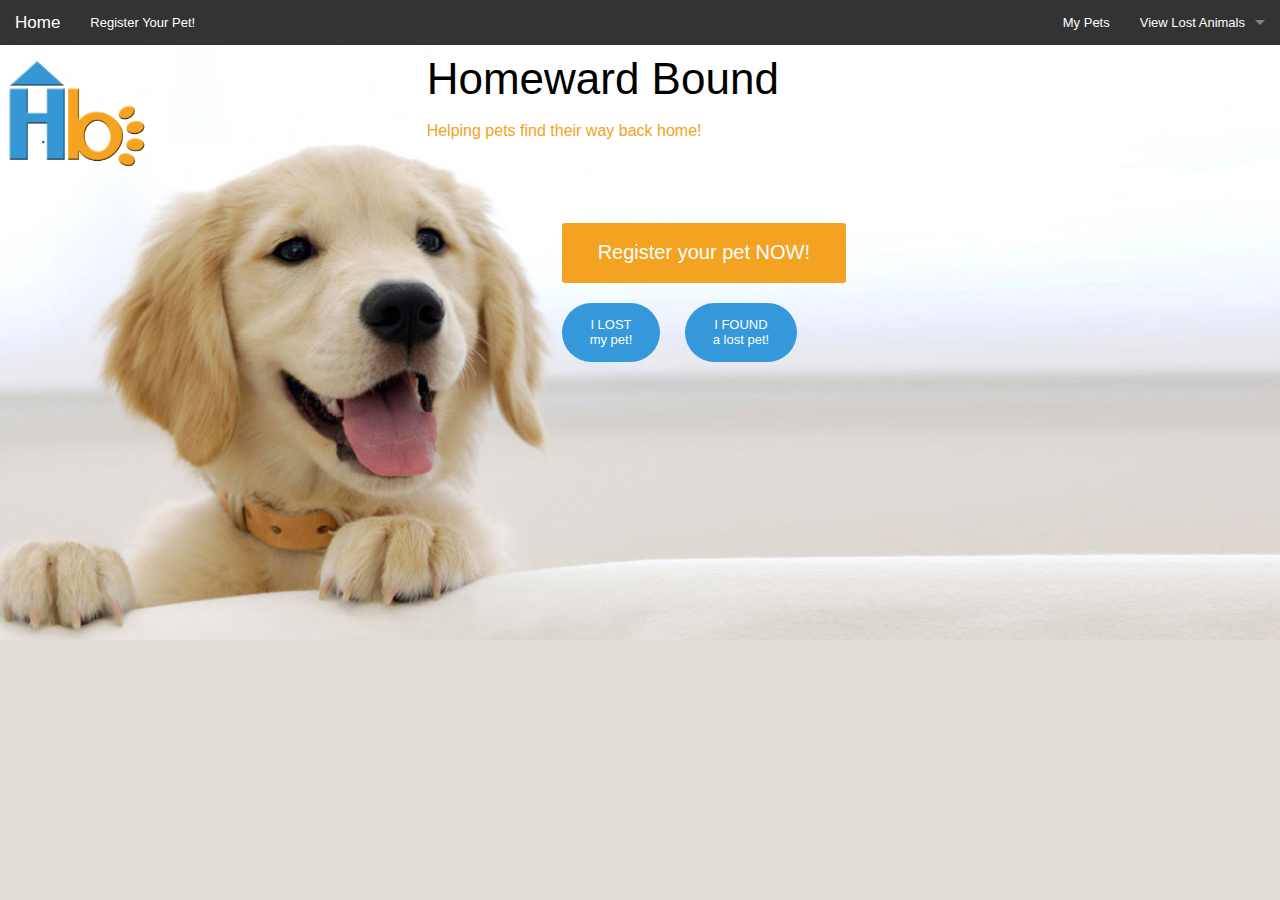
<file: index.html>
<!doctype html>
<html class="no-js" lang="en">

<!-- nav -->

<nav class="top-bar" data-topbar>
  <ul class="title-area">
    <li class="name">
      <h1><a href="index.html">Home</a></h1>
    </li>
    <li class="toggle-topbar menu-icon"><a href="#">Menu</a></li>
  </ul>

  <section class="top-bar-section">
    <!-- Right Nav Section -->
    <ul class="right">
      <li class="active"><a href="ThumbnailGridAnimations-my-pets/index10.html">My Pets</a></li>
      <li class="has-dropdown">
        <a href="#">View Lost Animals</a>
        <ul class="dropdown">
          <li><a href="ThumbnailGridAnimations-dogs/index10.html">Dogs</a></li>
          <li><a href="ThumbnailGridAnimations-cats/index10.html">Cats</a></li>
          <li><a href="birds.html">Birds</a></li>
          <li><a href="other.html">Other</a></li>
        </ul>
      </li>
    </ul>

    <!-- Left Nav Section -->
    <ul class="left">
      <li><a href="NaturalLanguageForm/index.html">Register Your Pet!</a></li>
    </ul>
  </section>
</nav>

<!-- end nav -->

  <head>
      <!-- Magnific Popup core CSS file -->
<link rel="stylesheet" href="magnific-popup/magnific-popup.css"> 

      <!-- end popup -->


    <meta charset="utf-8" />
    <meta name="viewport" content="width=device-width, initial-scale=1.0" />
      <title>
        Homeward Bound | Helping Lost Pets Find Their Way Home
      </title>
    <link rel="stylesheet" href="css/foundation.css" />
    <link rel="stylesheet" href="css/my.css" />
  <body class="puppy">

    <div class="logo">
        <img src="homeward-bound-logo.png" alt="HomewardBound" href="index.html" height="150" width="150">
    </div>  

    <div class="large-offset-4 header">
      <h1>
        Homeward Bound
      </h1>
    </div>
    <div class="orangetext p.subhead large-offset-4">
      <p>
        Helping pets find their way back home!
      </p>
    </div>
  


<!-- 
    <div class="row">
      <div class="large-12 columns">
        <h1>Finding Fido</h1>
      </div>
    </div>
    
    <div class="row">
      <div class="large-12 columns">
        <div class="panel">
          <h3>We&rsquo;re stoked you want to try Foundation! </h3>
          <p>To get going, this file (index.html) includes some basic styles you can modify, play around with, or totally destroy to get going.</p>
          <p>Once you've exhausted the fun in this document, you should check out:</p>
          <div class="row">
            <div class="large-4 medium-4 columns">
          <p><a href="http://foundation.zurb.com/docs">Foundation Documentation</a><br />Everything you need to know about using the framework.</p>
        </div>
            <div class="large-4 medium-4 columns">
              <p><a href="http://github.com/zurb/foundation">Foundation on Github</a><br />Latest code, issue reports, feature requests and more.</p>
            </div>
            <div class="large-4 medium-4 columns">
              <p><a href="http://twitter.com/foundationzurb">@foundationzurb</a><br />Ping us on Twitter if you have questions. If you build something with this we'd love to see it (and send you a totally boss sticker).</p>
            </div>        
          </div>
        </div>
      </div>
    </div> -->






    <!-- <div class="row"> -->
      <!-- <div class="large-8 medium-8 columns"> -->
        <!-- <h5>Here&rsquo;s your basic grid:</h5> -->
        <!-- Grid Example -->

       <!--  <div class="row">
          <div class="large-12 columns">
            <div class="callout panel">
              <p><strong>This is a twelve column section in a row.</strong> Each of these includes a div.panel element so you can see where the columns are - it's not required at all for the grid.</p>
            </div>
          </div>
        </div> -->
        <!-- <div class="row"> -->
          <!-- <div class="large-6 medium-6 columns"> -->
            <!-- <div class="callout panel"> -->
              <!-- <p>Six columns</p> -->
            <!-- </div> -->
          <!-- </div> -->
          <!-- <div class="large-6 medium-6 columns"> -->
            <!-- <div class="callout panel"> -->
              <!-- <p>Six columns</p> -->
            <!-- </div> -->
          <!-- </div> -->
        <!-- </div> -->
        <!-- <div class="row"> -->
          <!-- <div class="large-4 medium-4 small-4 columns"> -->
            <!-- <div class="callout panel"> -->
              <!-- <p>Four columns</p> -->
            <!-- </div> -->
          <!-- </div> -->
          <!-- <div class="large-4 medium-4 small-4 columns"> -->
            <!-- <div class="callout panel"> -->
              <!-- <p>Four columns</p> -->
            <!-- </div> -->
          <!-- </div> -->
          <!-- <div class="large-4 medium-4 small-4 columns"> -->
            <!-- <div class="callout panel"> -->
              <!-- <p>Four columns</p> -->
            <!-- </div> -->
          <!-- </div> -->
        <!-- </div> -->
        
        <!-- <hr /> -->
                
        <!-- <h5>We bet you&rsquo;ll need a form somewhere:</h5> -->
        <!-- <form> -->
          <!-- <div class="row"> -->
           <!--  <div class="large-12 columns">
              <label>Input Label</label>
              <input type="text" placeholder="large-12.columns" />
            </div> -->
          <!-- </div> -->
          <!-- <div class="row"> -->
          <!--   <div class="large-4 medium-4 columns">
              <label>Input Label</label>
              <input type="text" placeholder="large-4.columns" />
            </div> -->
           <!--  <div class="large-4 medium-4 columns">
              <label>Input Label</label>
              <input type="text" placeholder="large-4.columns" />
            </div> -->
          <!--   <div class="large-4 medium-4 columns">
              <div class="row collapse">
                <label>Input Label</label>
                <div class="small-9 columns">
                  <input type="text" placeholder="small-9.columns" />
                </div>
                <div class="small-3 columns">
                  <span class="postfix">.com</span>
                </div>
              </div>
            </div> -->
          <!-- </div> -->
         <!--  <div class="row">
            <div class="large-12 columns">
              <label>Select Box</label>
              <select>
                <option value="husker">Husker</option>
                <option value="starbuck">Starbuck</option>
                <option value="hotdog">Hot Dog</option>
                <option value="apollo">Apollo</option>
              </select>
            </div>
          </div> -->
         <!--  <div class="row">
            <div class="large-6 medium-6 columns">
              <label>Choose Your Favorite</label>
              <input type="radio" name="pokemon" value="Red" id="pokemonRed"><label for="pokemonRed">Radio 1</label>
              <input type="radio" name="pokemon" value="Blue" id="pokemonBlue"><label for="pokemonBlue">Radio 2</label>
            </div>
            <div class="large-6 medium-6 columns">
              <label>Check these out</label>
              <input id="checkbox1" type="checkbox"><label for="checkbox1">Checkbox 1</label>
              <input id="checkbox2" type="checkbox"><label for="checkbox2">Checkbox 2</label>
            </div>
          </div> -->
        <!--   <div class="row">
            <div class="large-12 columns">
              <label>Textarea Label</label>
              <textarea placeholder="small-12.columns"></textarea>
            </div>
          </div> -->
        <!-- </form> -->
      <!-- </div>      -->

        <!-- <a href="#" class="small radius button">Radius Button</a><br/> -->
      <!-- <div class="large-4 medium-4 columns"> -->
        <!-- <h5>Try one of these buttons:</h5> -->
        <!-- <p> -->
        <!--   <a href="#" class="small button">Simple Button</a><br/> -->
        
    <div class="row sweetbuttons">
      <div>
        <a href="NaturalLanguageForm/index.html" class="large radius button large-offset-5 orangebutton">Register your pet NOW!</a>
      </div>
      <div>
        
        <a href="ThumbnailGridAnimations-my-pets/index10.html" class="small round radius button large-offset-5 bluebutton">I LOST <br> my pet!</a> 
        
        <a href="NaturalLanguageForm-lost-pet/index.html" class="small round radius button foundbutton bluebutton">I FOUND <br> a lost pet!</a>
      </div>         
    </div>   
        <!-- <a href="#" class="medium success button">Success Btn</a><br/>
        <a href="#" class="medium alert button">Alert Btn</a><br/>
        <a href="#" class="medium secondary button">Secondary Btn</a></p>           
        <div class="panel">
          <h5>So many components, girl!</h5>
          <p>A whole kitchen sink of goodies comes with Foundation. Checkout the docs to see them all, along with details on making them your own.</p>
          <a href="http://foundation.zurb.com/docs/" class="small button">Go to Foundation Docs</a>          
        </div>
      </div> -->
    <!-- </div> -->
    
    

  </body>

  </head>

<script src="http://ajax.googleapis.com/ajax/libs/jquery/1.9.1/jquery.min.js"></script> 

<script src="js/magnificPopup.js"></script> 

<script src="js/foundation.min.js"></script>
    <script>
      $(document).foundation();
    </script>

<script src="js/my.js"></script> 


</html>
</file>
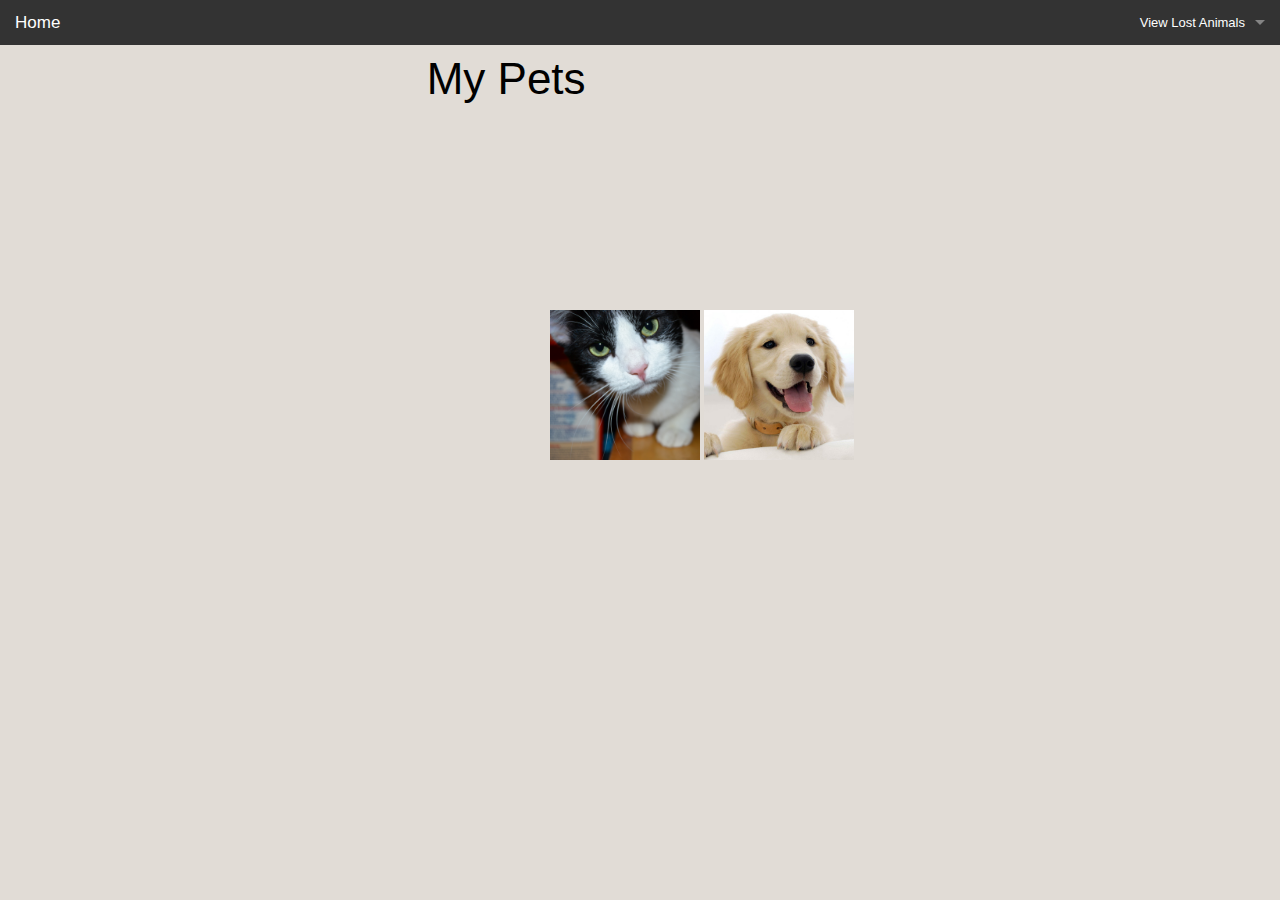
<file: mypets.html>
<!doctype html>
<html class="no-js" lang="en">

<!-- nav -->

<nav class="top-bar" data-topbar>
  <ul class="title-area">
    <li class="name">
      <h1><a href="index.html">Home</a></h1>
    </li>
    <li class="toggle-topbar menu-icon"><a href="#">Menu</a></li>
  </ul>

  <section class="top-bar-section">
    <!-- Right Nav Section -->
    <ul class="right">
     <!--  <li class="active"><a href="mypets.html">My Pets</a></li> -->
      <li class="has-dropdown">
        <a href="#">View Lost Animals</a>
        <ul class="dropdown">
          <li><a href="dogs.html">Dogs</a></li>
          <li><a href="cats.html">Cats</a></li>
          <li><a href="birds.html">Birds</a></li>
          <li><a href="other.html">Other</a></li>
        </ul>
      </li>
    </ul>

    <!-- Left Nav Section -->
    <!-- <ul class="left">
      <li><a href="#">Login!</a></li>
    </ul> -->
  </section>
</nav>

<!-- end nav -->

  <head>
      <!-- Magnific Popup core CSS file -->
<link rel="stylesheet" href="magnific-popup/magnific-popup.css"> 

      <!-- end popup -->

          <meta charset="utf-8" />
    <meta name="viewport" content="width=device-width, initial-scale=1.0" />
      <title>
        My Pets
      </title>
    <link rel="stylesheet" href="css/foundation.css" />
    <link rel="stylesheet" href="css/my.css" />
  <body class="bodybeige">

    <div class="large-offset-4">
      <h1>My Pets</h1>
    </div>

     <!-- lightbox gallery -->

    <div class="popup-gallery">
  <a href="images/Oso.jpg" title="Oso"><img src="images/Ososquare.jpg" width="150" height="150"></a>
  <a href="images/happy_puppy.jpg" title="HappyPuppy"><img src="images/happy_puppysquare.jpg" width="150" height="150"></a>
  <!-- <a href="http://farm9.staticflickr.com/8382/8558295631_0f56c1284f_b.jpg" title="Winter Dance"><img src="http://farm9.staticflickr.com/8382/8558295631_0f56c1284f_s.jpg" width="75" height="75"></a>
  <a href="http://farm9.staticflickr.com/8225/8558295635_b1c5ce2794_b.jpg" title="The Uninvited Guest"><img src="http://farm9.staticflickr.com/8225/8558295635_b1c5ce2794_s.jpg" width="75" height="75"></a>
  <a href="http://farm9.staticflickr.com/8383/8563475581_df05e9906d_b.jpg" title="Oh no, not again!"><img src="http://farm9.staticflickr.com/8383/8563475581_df05e9906d_s.jpg" width="75" height="75"></a>
  <a href="http://farm9.staticflickr.com/8235/8559402846_8b7f82e05d_b.jpg" title="Swan Lake"><img src="http://farm9.staticflickr.com/8235/8559402846_8b7f82e05d_s.jpg" width="75" height="75"></a>
  <a href="http://farm9.staticflickr.com/8235/8558295467_e89e95e05a_b.jpg" title="The Shake"><img src="http://farm9.staticflickr.com/8235/8558295467_e89e95e05a_s.jpg" width="75" height="75"></a>
  <a href="http://farm9.staticflickr.com/8378/8559402848_9fcd90d20b_b.jpg" title="Who's that, mommy?"><img src="http://farm9.staticflickr.com/8378/8559402848_9fcd90d20b_s.jpg" width="75" height="75"></a> -->
</div>

<!-- end lightbox gallery -->
    
  </body>

  </head>

<script src="http://ajax.googleapis.com/ajax/libs/jquery/1.9.1/jquery.min.js"></script> 

<script src="js/magnificPopup.js"></script> 

<script src="js/foundation.min.js"></script>
    <script>
      $(document).foundation();
    </script>

<script src="js/my.js"></script> 


</html>
</file>
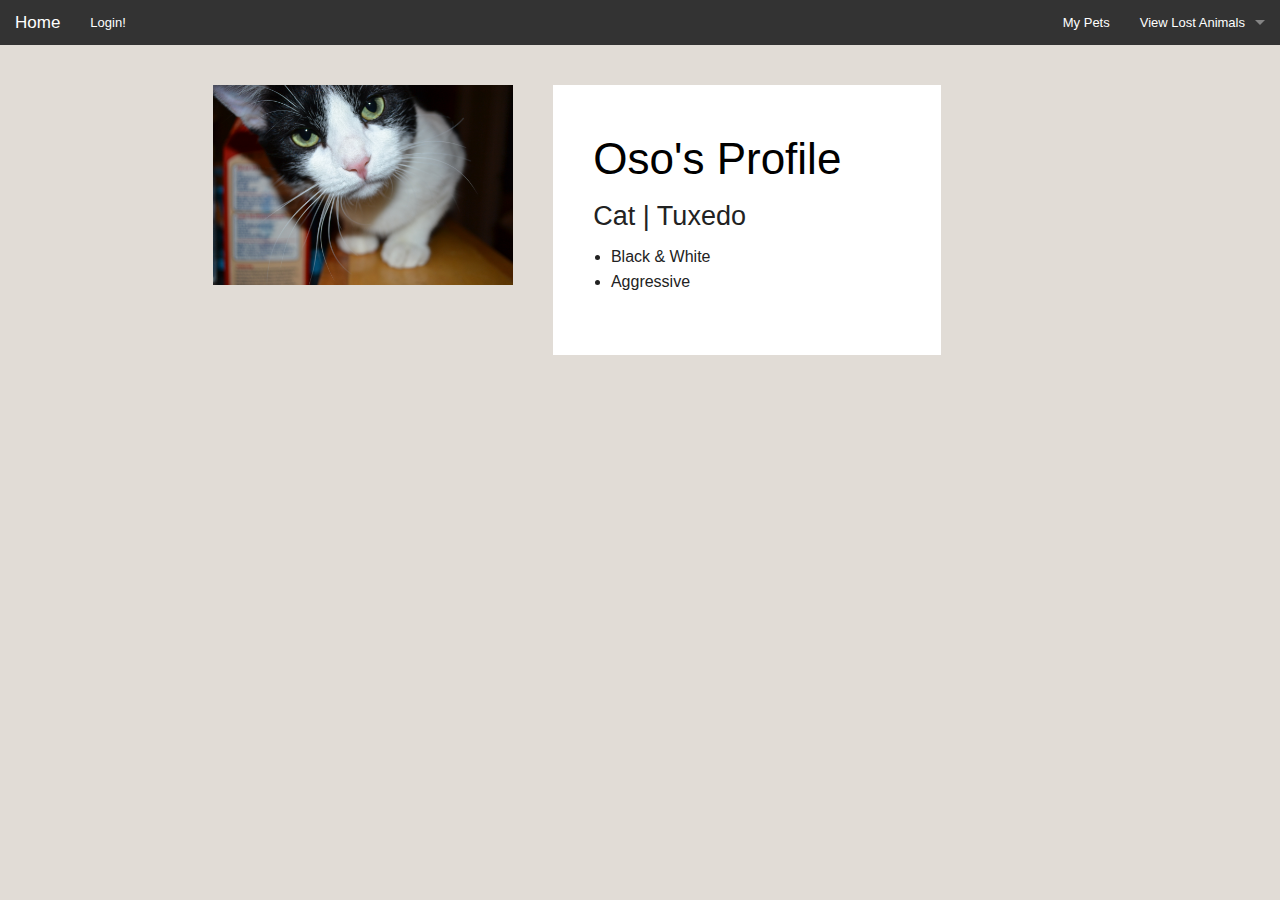
<file: petprofile.html>
<!doctype html>
<html class="no-js" lang="en">

<!-- nav -->

<nav class="top-bar" data-topbar>
  <ul class="title-area">
    <li class="name">
      <h1><a href="index.html">Home</a></h1>
    </li>
    <li class="toggle-topbar menu-icon"><a href="#">Menu</a></li>
  </ul>

  <section class="top-bar-section">
    <!-- Right Nav Section -->
    <ul class="right">
      <li class="active"><a href="../mypets.html">My Pets</a></li>
      <li class="has-dropdown">
        <a href="#">View Lost Animals</a>
        <ul class="dropdown">
          <li><a href="dogs.html">Dogs</a></li>
          <li><a href="cats.html">Cats</a></li>
          <li><a href="birds.html">Birds</a></li>
          <li><a href="other.html">Other</a></li>
        </ul>
      </li>
    </ul>

    <!-- Left Nav Section -->
    <ul class="left">
      <li><a href="#">Login!</a></li>
    </ul>
  </section>
</nav>

<!-- end nav -->

  <head>
      <!-- Magnific Popup core CSS file -->
<link rel="stylesheet" href="magnific-popup/magnific-popup.css"> 

      <!-- end popup -->

          <meta charset="utf-8" />
    <meta name="viewport" content="width=device-width, initial-scale=1.0" />
      <title>
        Homeward Bound | Pet Profile
      </title>
    <link rel="stylesheet" href="css/foundation.css" />
    <link rel="stylesheet" href="css/my.css" />
  <body class="bodybeige">

    <div class="large-offset-2 header">
      <img src="images/Oso.jpg" class="animalImage" width="300px" height="300px">
      <div class="bodywhite profileInfo">
          <h1>
            Oso's Profile
          </h1>
        <div>
            <h3>Cat | Tuxedo</h3>
            <ul>
                  <li>Black & White</li>
                  <li>Aggressive</li>

            </ul>
        </div>
      </div>  
    </div>
    
  </body>

  </head>

<script src="http://ajax.googleapis.com/ajax/libs/jquery/1.9.1/jquery.min.js"></script> 

<script src="js/magnificPopup.js"></script> 

<script src="js/foundation.min.js"></script>
    <script>
      $(document).foundation();
    </script>

<script src="js/my.js"></script> 


</html>
</file>
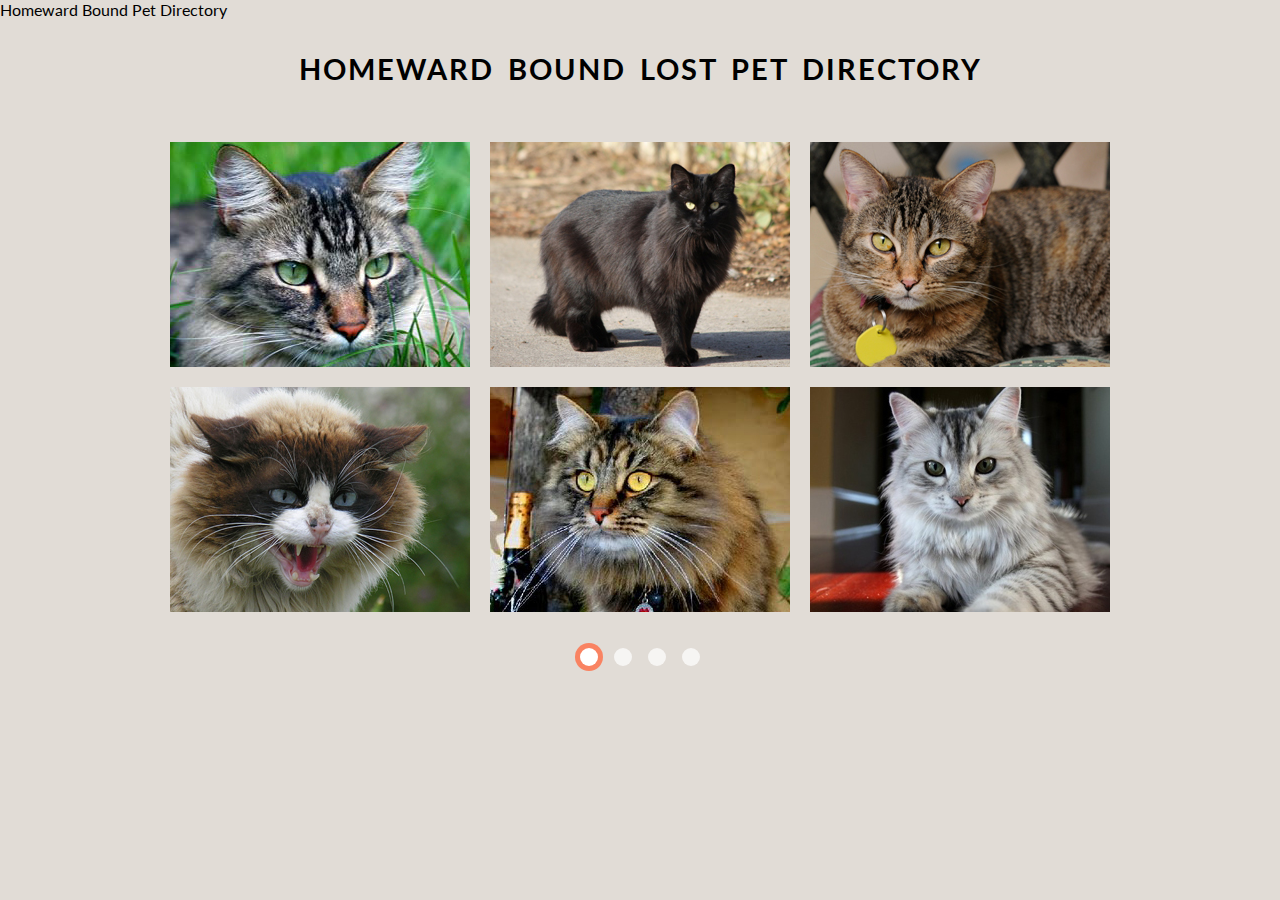
<file: ThumbnailGridAnimations-cats/index10.html>
<!DOCTYPE html>
<html lang="en" class="no-js">
	<head>
		<meta charset="UTF-8" />
		<meta http-equiv="X-UA-Compatible" content="IE=edge,chrome=1"> 
		<meta name="viewport" content="width=device-width, initial-scale=1.0">Homeward Bound Pet Directory</title>
		<meta name="description" content="Animations for Thumbnail Grids: Transition Inspiration for Thumbnail Grids" />
		<meta name="keywords" content="animation, thumbnail, grid, css, inspiration, transition, effect, web design" />
		<meta name="author" content="Codrops" />
		<link rel="shortcut icon" href="../favicon.ico">
		<link rel="stylesheet" type="text/css" href="css/normalize.css" />
		<link rel="stylesheet" type="text/css" href="css/demo.css" />
		<link rel="stylesheet" type="text/css" href="css/component.css" />
		<script src="js/modernizr.custom.js"></script>
	</head>
	<body>
		<div class="container">
			<!-- Top Navigation -->
			
			<header>
				<h1>Homeward Bound Lost Pet Directory</h1>	
				
			</header>
			<section class="tt-grid-wrapper">
				<ul class="tt-grid tt-effect-frontrow tt-effect-delay">
					<li><a href="#"><img src="img/1.jpg" alt="img01"/></a></li>
					<li><a href="#"><img src="img/2.jpg" alt="img02"/></a></li>
					<li><a href="#"><img src="img/3.jpg" alt="img03"/></a></li>
					<li><a href="#"><img src="img/4.jpg" alt="img04"/></a></li>
					<li><a href="#"><img src="img/5.jpg" alt="img05"/></a></li>
					<li><a href="#"><img src="img/6.jpg" alt="img06"/></a></li>
				</ul>
				<nav>
					<a class="tt-current"></a><a></a><a></a><a></a>
				</nav>
			</section>
		</div><!-- /container -->
		<script src="js/classie.js"></script>
		<script src="js/thumbnailGridEffects.js"></script>
	</body>
</html>
</file>
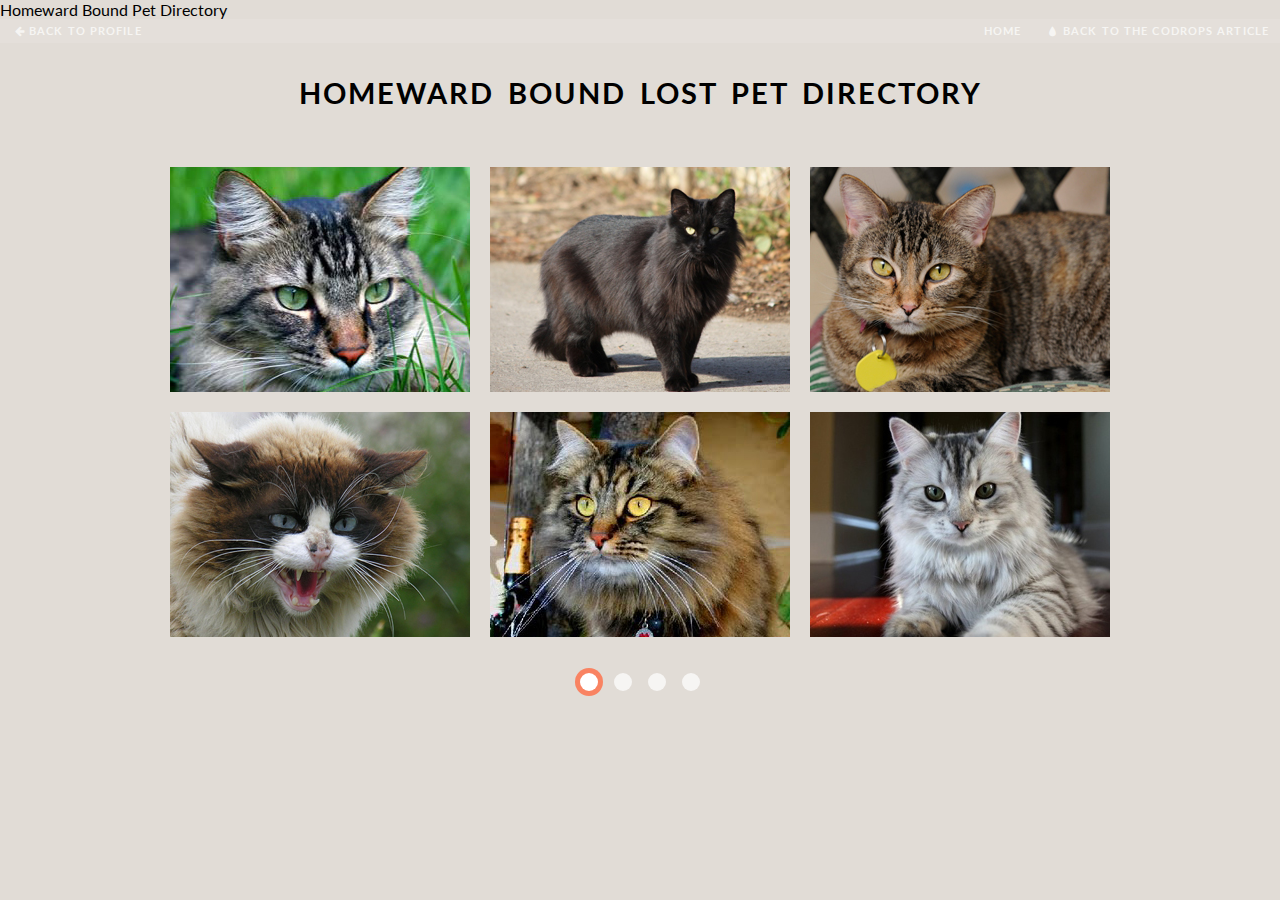
<file: ThumbnailGridAnimations-cats/index11.html>
<!DOCTYPE html>
<html lang="en" class="no-js">
	<head>
		<meta charset="UTF-8" />
		<meta http-equiv="X-UA-Compatible" content="IE=edge,chrome=1"> 
		<meta name="viewport" content="width=device-width, initial-scale=1.0">Homeward Bound Pet Directory</title>
		<meta name="description" content="Animations for Thumbnail Grids: Transition Inspiration for Thumbnail Grids" />
		<meta name="keywords" content="animation, thumbnail, grid, css, inspiration, transition, effect, web design" />
		<meta name="author" content="Codrops" />
		<link rel="shortcut icon" href="../favicon.ico">
		<link rel="stylesheet" type="text/css" href="css/normalize.css" />
		<link rel="stylesheet" type="text/css" href="css/demo.css" />
		<link rel="stylesheet" type="text/css" href="css/component.css" />
		<script src="js/modernizr.custom.js"></script>
	</head>
	<body>
		<div class="container">
			<!-- Top Navigation -->
			<div class="codrops-top clearfix">
				<a class="codrops-icon codrops-icon-prev" href="http://tympanus.net/Development/AnimatedCheckboxes/"><span>Back to profile</span></a>
				<span class="right"><a href="http://cargocollective.com/isaac317">Home</a><a class="codrops-icon codrops-icon-drop" href="http://tympanus.net/codrops/?p=16680"><span>Back to the Codrops Article</span></a></span>
			</div>
			<header>
				<h1>Homeward Bound Lost Pet Directory</h1>	
				
			</header>
			<section class="tt-grid-wrapper">
				<ul class="tt-grid tt-effect-frontrow tt-effect-delay">
					<li><a href="#"><img src="img/1.jpg" alt="img01"/></a></li>
					<li><a href="#"><img src="img/2.jpg" alt="img02"/></a></li>
					<li><a href="#"><img src="img/3.jpg" alt="img03"/></a></li>
					<li><a href="#"><img src="img/4.jpg" alt="img04"/></a></li>
					<li><a href="#"><img src="img/5.jpg" alt="img05"/></a></li>
					<li><a href="#"><img src="img/6.jpg" alt="img06"/></a></li>
				</ul>
				<nav>
					<a class="tt-current"></a><a></a><a></a><a></a>
				</nav>
			</section>
		</div><!-- /container -->
		<script src="js/classie.js"></script>
		<script src="js/thumbnailGridEffects.js"></script>
	</body>
</html>
</file>
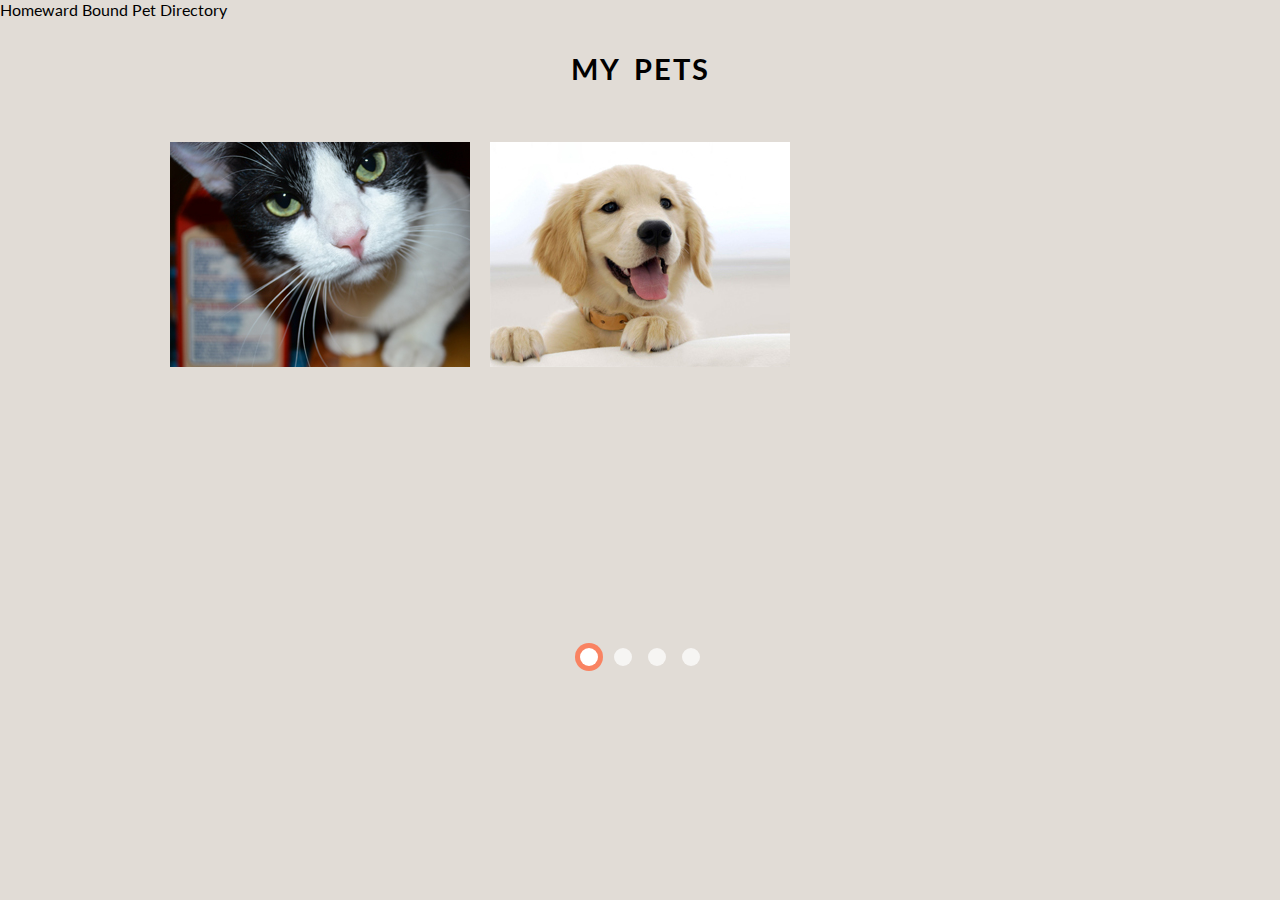
<file: ThumbnailGridAnimations-my-pets/index10.html>
<!DOCTYPE html>
<html lang="en" class="no-js">
	<head>
		<meta charset="UTF-8" />
		<meta http-equiv="X-UA-Compatible" content="IE=edge,chrome=1"> 
		<meta name="viewport" content="width=device-width, initial-scale=1.0">Homeward Bound Pet Directory</title>
		<meta name="description" content="Animations for Thumbnail Grids: Transition Inspiration for Thumbnail Grids" />
		<meta name="keywords" content="animation, thumbnail, grid, css, inspiration, transition, effect, web design" />
		<meta name="author" content="Codrops" />
		<link rel="shortcut icon" href="../favicon.ico">
		<link rel="stylesheet" type="text/css" href="css/normalize.css" />
		<link rel="stylesheet" type="text/css" href="css/demo.css" />
		<link rel="stylesheet" type="text/css" href="css/component.css" />
		<script src="js/modernizr.custom.js"></script>
	</head>
	<body>
		<div class="container">
			<!-- Top Navigation -->
			
			<header>
				<h1>My Pets</h1>	
				
			</header>
			<section class="tt-grid-wrapper">
				<ul class="tt-grid tt-effect-frontrow tt-effect-delay">
					<li><a href="../petprofile.html"><img src="img/1.jpg" alt="img01"/></a></li>
					<li><a href="#"><img src="img/2.jpg" alt="img02"/></a></li>
					<li><a href="#"><img src="img/3.jpg" alt="img03"/></a></li>
					<li><a href="#"><img src="img/4.jpg" alt="img04"/></a></li>
					<li><a href="#"><img src="img/5.jpg" alt="img05"/></a></li>
					<li><a href="#"><img src="img/6.jpg" alt="img06"/></a></li>
				</ul>
				<nav>
					<a class="tt-current"></a><a></a><a></a><a></a>
				</nav>
			</section>
		</div><!-- /container -->
		<script src="js/classie.js"></script>
		<script src="js/thumbnailGridEffects.js"></script>
	</body>
</html>
</file>
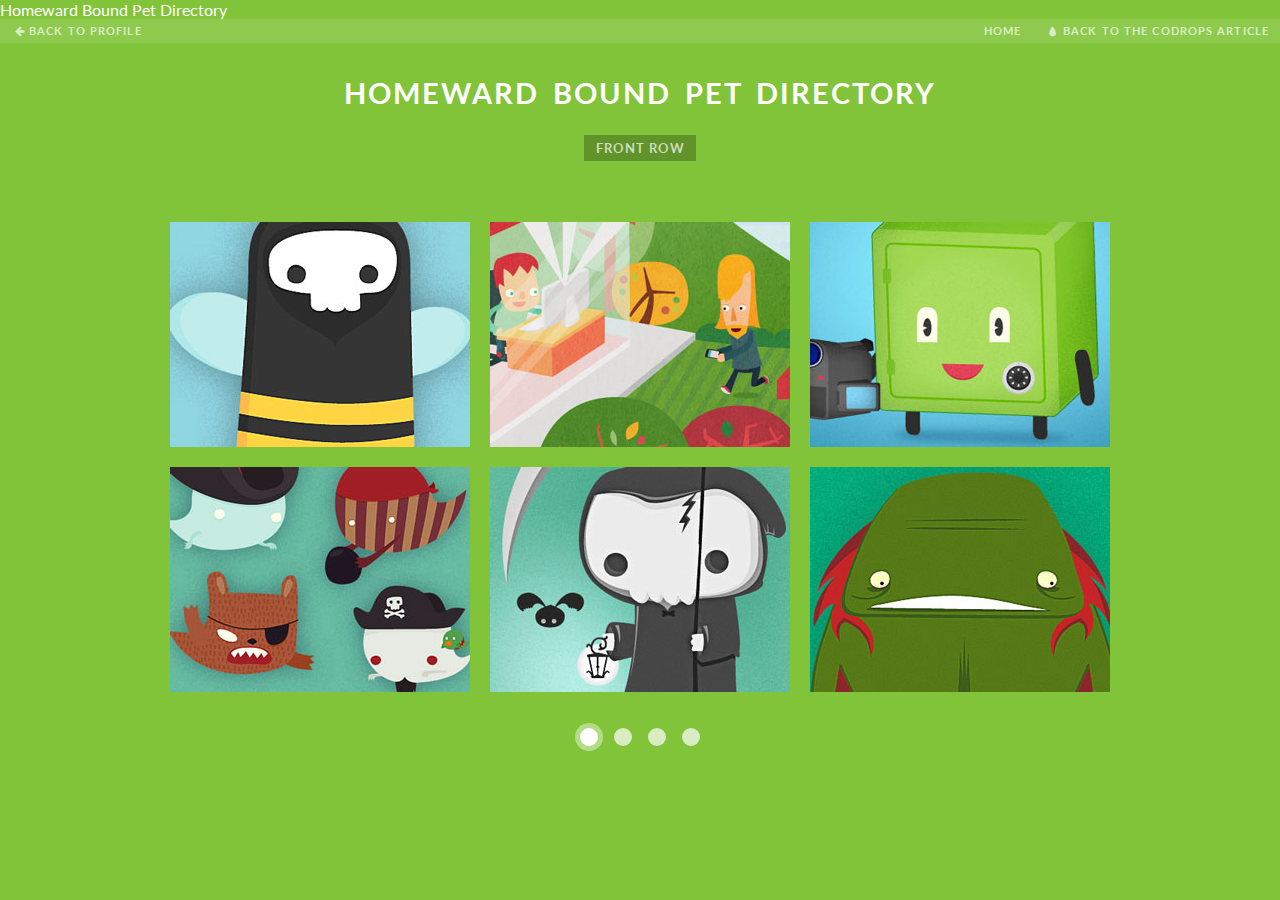
<file: ThumbnailGridAnimations/index10.html>
<!DOCTYPE html>
<html lang="en" class="no-js">
	<head>
		<meta charset="UTF-8" />
		<meta http-equiv="X-UA-Compatible" content="IE=edge,chrome=1"> 
		<meta name="viewport" content="width=device-width, initial-scale=1.0">Homeward Bound Pet Directory</title>
		<meta name="description" content="Animations for Thumbnail Grids: Transition Inspiration for Thumbnail Grids" />
		<meta name="keywords" content="animation, thumbnail, grid, css, inspiration, transition, effect, web design" />
		<meta name="author" content="Codrops" />
		<link rel="shortcut icon" href="../favicon.ico">
		<link rel="stylesheet" type="text/css" href="css/normalize.css" />
		<link rel="stylesheet" type="text/css" href="css/demo.css" />
		<link rel="stylesheet" type="text/css" href="css/component.css" />
		<script src="js/modernizr.custom.js"></script>
	</head>
	<body>
		<div class="container">
			<!-- Top Navigation -->
			<div class="codrops-top clearfix">
				<a class="codrops-icon codrops-icon-prev" href="http://tympanus.net/Development/AnimatedCheckboxes/"><span>Back to profile</span></a>
				<span class="right"><a href="http://cargocollective.com/isaac317">Home</a><a class="codrops-icon codrops-icon-drop" href="http://tympanus.net/codrops/?p=16680"><span>Back to the Codrops Article</span></a></span>
			</div>
			<header>
				<h1>Homeward Bound Pet Directory</h1>	
				<nav class="codrops-demos">
					<a class="current-demo" href="index10.html">Front Row</a>
				</nav>
			</header>
			<section class="tt-grid-wrapper">
				<ul class="tt-grid tt-effect-frontrow tt-effect-delay">
					<li><a href="#"><img src="img/1.jpg" alt="img01"/></a></li>
					<li><a href="#"><img src="img/2.jpg" alt="img02"/></a></li>
					<li><a href="#"><img src="img/3.jpg" alt="img03"/></a></li>
					<li><a href="#"><img src="img/4.jpg" alt="img04"/></a></li>
					<li><a href="#"><img src="img/5.jpg" alt="img05"/></a></li>
					<li><a href="#"><img src="img/6.jpg" alt="img06"/></a></li>
				</ul>
				<nav>
					<a class="tt-current"></a><a></a><a></a><a></a>
				</nav>
			</section>
		</div><!-- /container -->
		<script src="js/classie.js"></script>
		<script src="js/thumbnailGridEffects.js"></script>
	</body>
</html>
</file>
<file: css/my.css>
body
{
/*background-image:url('../happy_puppy.jpg');*/
background-size: 100%;
background-repeat: no-repeat;
back
width: 100%;
background-color:#e1dcd6;
}

.bodybeige {
	background-color: #e1dcd6;
}

.bodywhite {
	background-color: white;
	padding-top: 40px;
	padding-bottom: 40px;
	padding-left: 40px;
	padding-right: 100px;
}

h1 {
	color: black;
}

.puppy {
	background-image:url('../happy_puppy.jpg');
}

.sweetbuttons {
	margin-top: 80px;
	padding-left: 30px;
	padding-right: 30px;
}

.foundbutton {
	margin-left: 20px;
}

.popup-gallery {
	margin-top: 200px;
	padding-left: 550px;
}

.orangebutton {
	background-color: #f4a221;
}

.bluebutton {
	background-color: #3498db;
}

.header {
	margin: 10px, 10px, 0px, 10px;
}

.orangetext {
	color: #f4a221;
	font-size: 36px;
}

p.subhead {
	font-size: 18px;
}

.animalImage {
	float: left;
	margin-top: 40px;
	margin-right: 40px;
}

.profileInfo {
	margin-top: 40px;
	display: inline-block;
	}

.logo {
	float: left;
}

/*// Small screens*/
	@media only screen and (max-width: 300px) {

	 } /* max-width 640px, mobile-only styles, use when QAing mobile issues */
</file>
<file: ThumbnailGridAnimations-cats/css/demo.css>
@import url(http://fonts.googleapis.com/css?family=Lato:400,700);
@font-face {
	font-family: 'codropsicons';
	src:url('../fonts/codropsicons/codropsicons.eot');
	src:url('../fonts/codropsicons/codropsicons.eot?#iefix') format('embedded-opentype'),
		url('../fonts/codropsicons/codropsicons.woff') format('woff'),
		url('../fonts/codropsicons/codropsicons.ttf') format('truetype'),
		url('../fonts/codropsicons/codropsicons.svg#codropsicons') format('svg');
	font-weight: normal;
	font-style: normal;
}

body {
	background: #e1dcd6;
	color: #000000;
	font-family: 'Lato', Arial, sans-serif;
}

.clearfix:before,
.clearfix:after {
	content: '';
	display: table;
}

.clearfix:after {
	clear: both;
}

a {
	color: rgba(255,255,255,0.7);
	text-decoration: none;
	outline: none;
}

a:hover, 
a:focus {
	color: #fff
}

.container > header {
	margin: 0 auto;
	padding: 2em 15% 0;
	text-align: center;
}

.container > header h1 {
	font-size: 1.8em;
	line-height: 1.3;
	margin: 0;
	font-weight: 700;
	text-transform: uppercase;
	letter-spacing: 2px;
	word-spacing: 5px;
}

.container > header span {
	display: block;
	font-size: 60%;
	opacity: 0.7;
	padding: 0 0 0.6em 0.1em;
}

/* To Navigation Style */
.codrops-top {
	background: rgba(255, 255, 255, 0.1);
	text-transform: uppercase;
	width: 100%;
	font-size: 0.69em;
	line-height: 2.2;
	font-weight: 700;
}

.codrops-top a {
	text-decoration: none;
	padding: 0 1em;
	letter-spacing: 0.1em;
	display: inline-block;
}

.codrops-top a:hover {
	background: rgba(255,255,255,0.95);
	color: #81c439;
}

.codrops-top span.right {
	float: right;
}

.codrops-top span.right a {
	float: left;
	display: block;
}

.codrops-icon:before {
	font-family: 'codropsicons';
	margin: 0 4px;
	speak: none;
	font-style: normal;
	font-weight: normal;
	font-variant: normal;
	text-transform: none;
	line-height: 1;
	-webkit-font-smoothing: antialiased;
}

.codrops-icon-drop:before {
	content: "\e001";
}

.codrops-icon-prev:before {
	content: "\e004";
}

/* Demo Buttons Style */
.codrops-demos {
	padding-top: 1em;
	max-width: 700px;
	margin: 0 auto;
}

.codrops-demos a {
	text-decoration: none;
	outline: none;
	display: inline-block;
	font-weight: 700;
	text-transform: uppercase;
	font-size: 0.8em;
	margin: 0.5em 0.4em;
	letter-spacing: 1px;
	background: rgba(0,0,0,0.1);
	padding: 0.4em 0.9em;
	-webkit-transition: all 0.2s;
	transition: all 0.2s;
}

.codrops-demos a.current-demo,
.codrops-demos a:hover,
.codrops-demos a:focus {
	opacity: 1;
	background: rgba(0,0,0,0.25);
}

section {
	text-align: center;
	font-size: 150%;
	padding: 1em 1% 2em;
}

@media screen and (max-width: 25em) {

	.codrops-icon span {
		display: none;
	}

}
</file>
<file: ThumbnailGridAnimations-cats/css/component.css>
*,
*:after,
*::before {
	-webkit-box-sizing: border-box;
	-moz-box-sizing: border-box;
	box-sizing: border-box;
}

.tt-grid {
	position: relative;
	margin: 20px auto;
	padding: 0;
	max-width: 960px;
	list-style: none;
	text-align: center;
	font-size: 0px;
}

.tt-grid:before,
.tt-grid:after {
	display: table;
	content: ' ';
}

.tt-grid:after {
	clear: both;
}

.tt-grid li {
	position: relative;
	display: inline-block;
	margin: 10px;
	width: 300px;
	height: 225px;
	-webkit-backface-visibility: hidden;
	backface-visibility: hidden;
}

.tt-grid li a,
.tt-grid li a img {
	display: block;
	margin: 0 auto;
	border: none;
}

.tt-grid li a {
	background: #000;
	position: absolute;
	top: 0;
	left: 0;
}

.tt-grid li a:nth-child(2) {
	z-index: 1;
	visibility: hidden;
}

/* Navigation */
.tt-grid-wrapper nav {
	text-align: center;
}

.tt-grid-wrapper nav a {
	display: inline-block;
	margin: 0 8px;
	width: 18px;
	height: 18px;
	border-radius: 50%;
	background: #fff;
	cursor: pointer;
	opacity: 0.7;
	-webkit-transition: all 0.2s;
	transition: all 0.2s;
}

.touch .tt-grid-wrapper nav a {
	width: 30px;
	height: 30px;
}

.tt-grid-wrapper nav a:hover {
	opacity: 1;
}

.tt-grid-wrapper nav a.tt-current {
	opacity: 1;
	box-shadow: 0 0 0 5px rgba(255, 109, 69, 0.8);
}

.tt-grid.tt-effect-active li a {
	pointer-events: none;
}

/* Individual grid effects */

/* Fall down / scale up */
.tt-effect-fall.tt-effect-active li:not(.tt-empty) a:first-child {
	-webkit-animation: fallDown 0.6s forwards;
	animation: fallDown 0.6s forwards;
}

.tt-effect-fall.tt-effect-active li a:nth-child(2),
.tt-effect-fall.tt-effect-active li.tt-empty a {
	opacity: 0;
	-webkit-animation: scaleUpFadeIn 0.6s forwards;
	animation: scaleUpFadeIn 0.6s forwards;
}

/* Slide and reveal */
.tt-effect-slide.tt-effect-active li:not(.tt-empty) a:first-child {
	z-index: 100;
	overflow: hidden;
	margin: 0;
	-webkit-animation: slideOut 0.5s forwards;
	animation: slideOut 0.5s forwards;
}

.tt-effect-slide.tt-effect-active a:nth-child(2) {
	visibility: visible;
}

.tt-effect-slide.tt-effect-active li:not(.tt-empty) a:only-child {
	-webkit-animation: fadeOut 0.5s forwards;
	animation: fadeOut 0.5s forwards;
}

.tt-effect-slide.tt-effect-active li.tt-empty a {
	-webkit-animation: fadeIn 0.5s forwards;
	animation: fadeIn 0.5s forwards;
}

/* Fall and rotate */
.tt-effect-fallrotate.tt-effect-active li:not(.tt-empty) a:first-child {
	z-index: 10;
	-webkit-transform-origin: 0 0;
	transform-origin: 0 0;
	-webkit-animation: fallRotate 0.6s ease-in forwards;
	animation: fallRotate 0.6s ease-in forwards;
}

.tt-effect-fallrotate.tt-effect-active li a:nth-child(2),
.tt-effect-fallrotate.tt-effect-active li.tt-empty a {
	visibility: visible;
}

.tt-effect-fallrotate.tt-effect-active li.tt-empty a {
	opacity: 0;
	-webkit-animation: fadeIn 0.6s forwards;
	animation: fadeIn 0.6s forwards;
}

.tt-effect-fallrotate li:nth-child(4) { z-index: 1; } /* order for correct overlapping */
.tt-effect-fallrotate li:nth-child(5) { z-index: 2; }
.tt-effect-fallrotate li:nth-child(6) { z-index: 3; }
.tt-effect-fallrotate li:first-child { z-index: 4; }
.tt-effect-fallrotate li:nth-child(2) { z-index: 5; }
.tt-effect-fallrotate li:nth-child(3) { z-index: 6; }

/* Scale and rotate */
.tt-effect-scalerotate.tt-effect-active li:not(.tt-empty) a:first-child {
	-webkit-animation: scaleRotateOut 0.6s forwards;
	animation: scaleRotateOut 0.6s forwards;
}

.tt-effect-scalerotate.tt-effect-active li a:nth-child(2),
.tt-effect-scalerotate.tt-effect-active li.tt-empty a {
	opacity: 0;
	-webkit-animation: scaleRotateIn 0.6s forwards;
	animation: scaleRotateIn 0.6s forwards;
}

.tt-effect-scalerotate.tt-effect-active li:not(.tt-empty) a:only-child {
	-webkit-animation: fadeOut 0.6s forwards;
	animation: fadeOut 0.6s forwards;
}

.tt-effect-scalerotate li:nth-child(-n+3) { z-index: 2; } /* order for correct overlapping */
.tt-effect-scalerotate li:nth-last-child(-n+3) { z-index: 1; }

/* Stack back 3D */
.tt-effect-stackback li {
	-webkit-perspective: 1000px;
	perspective: 1000px;
}

.tt-effect-stackback li a {
	-webkit-transform-style: preserve-3d;
	transform-style: preserve-3d;
	-webkit-backface-visibility: hidden;
	backface-visibility: hidden;
}

.tt-effect-stackback.tt-effect-active li:not(.tt-empty) a:first-child {
	-webkit-animation: moveLeft 0.8s forwards;
	animation: moveLeft 0.8s forwards;
}

.tt-effect-stackback.tt-effect-active li a:nth-child(2),
.tt-effect-stackback.tt-effect-active li.tt-empty a {
	z-index: -1;
	-webkit-animation: popUp 0.8s ease-in forwards;
	animation: popUp 0.8s ease-in forwards;
}

.tt-effect-stackback.tt-effect-active li:not(.tt-empty) a:only-child {
	-webkit-animation: fadeOut 0.8s forwards;
	animation: fadeOut 0.8s forwards;
}

.tt-effect-stackback.tt-effect-active li.tt-empty a {
	opacity: 0;
	-webkit-animation: fadeIn 0.8s forwards;
	animation: fadeIn 0.8s forwards;
}

/* 3d flip */
.tt-effect-3dflip li {
	-webkit-perspective: 1000px;
	perspective: 1000px;
}

.tt-effect-3dflip li a {
	-webkit-transform-style: preserve-3d;
	transform-style: preserve-3d;
	-webkit-backface-visibility: hidden;
	backface-visibility: hidden;
}

.tt-effect-3dflip.tt-effect-active li:not(.tt-empty) a:first-child {
	-webkit-transform-origin: 0% 50%;
	transform-origin: 0% 50%;
	-webkit-animation: rotateOutLeft 0.6s forwards;
	animation: rotateOutLeft 0.6s forwards;
}

.tt-effect-3dflip.tt-effect-active li a:nth-child(2),
.tt-effect-3dflip.tt-effect-active li.tt-empty a {
	opacity: 0;
	-webkit-transform-origin: 100% 50%;
	transform-origin: 100% 50%;
	-webkit-animation: rotateInRight 0.6s ease-in forwards;
	animation: rotateInRight 0.6s ease-in forwards;
}

/* Bring back */
/* From https://github.com/hakimel/kontext by Hakim El Hattab, http://hakim.se */
.tt-effect-bringback li {
	-webkit-perspective: 1000px;
	perspective: 1000px;
}

.tt-effect-bringback li a {
	-webkit-transform-style: preserve-3d;
	transform-style: preserve-3d;
	-webkit-backface-visibility: hidden;
	backface-visibility: hidden;
}

.tt-effect-bringback.tt-effect-active li:not(.tt-empty) a:first-child {
	-webkit-animation: hideLeft 0.8s forwards;
	animation: hideLeft 0.8s forwards;
}

.tt-effect-bringback.tt-effect-active li a:nth-child(2) {
	z-index: -1;
	-webkit-animation: showRight 0.8s forwards;
	animation: showRight 0.8s forwards;
}

.tt-effect-bringback.tt-effect-active li:not(.tt-empty) a:only-child {
	-webkit-animation: fadeOut 0.8s forwards;
	animation: fadeOut 0.8s forwards;
}

.tt-effect-bringback.tt-effect-active li.tt-empty a {
	opacity: 0;
	-webkit-animation: fadeIn 0.8s forwards;
	animation: fadeIn 0.8s forwards;
}

/* Superscale */
.tt-effect-superscale.tt-effect-active li:not(.tt-empty) a:first-child {
	-webkit-animation: scaleDown 0.6s ease-in-out forwards;
	animation: scaleDown 0.6s ease-in-out forwards;
}

.tt-effect-superscale.tt-effect-active li a:nth-child(2),
.tt-effect-superscale.tt-effect-active li.tt-empty a {
	opacity: 0;
	-webkit-animation: scaleIn 0.6s ease-in-out forwards;
	animation: scaleIn 0.6s ease-in-out forwards;
}

/* Center flip */
.tt-effect-flip li {
	-webkit-perspective: 1500px;
	perspective: 1500px;
}

.tt-effect-flip li a {
	-webkit-transform-style: preserve-3d;
	transform-style: preserve-3d;
	-webkit-backface-visibility: hidden;
	backface-visibility: hidden;
}

.tt-effect-flip.tt-effect-active li:not(.tt-empty) a:first-child {
	-webkit-animation: flipOut 0.8s ease-in forwards;
	animation: flipOut 0.8s ease-in forwards;
}

.tt-effect-flip.tt-effect-active li a:nth-child(2),
.tt-effect-flip.tt-effect-active li.tt-empty a {
	opacity: 0;
	-webkit-animation: flipIn 0.8s ease-in forwards;
	animation: flipIn 0.8s ease-in forwards;
}

/* Front row */
.tt-effect-frontrow li {
	overflow: hidden;
}

.tt-effect-frontrow.tt-effect-active li:not(.tt-empty) a:first-child {
	-webkit-animation: moveToBack 0.8s forwards;
	animation: moveToBack 0.8s forwards;
}

.tt-effect-frontrow.tt-effect-active li a:nth-child(2),
.tt-effect-frontrow.tt-effect-active li.tt-empty a {
	-webkit-animation: moveToFront 0.8s forwards;
	animation: moveToFront 0.8s forwards;
}

.tt-effect-frontrow.tt-effect-active li.tt-empty a {
	opacity: 0;
}

.tt-effect-frontrow.tt-effect-active li:not(.tt-empty) a:only-child {
	-webkit-animation: fadeOut 0.5s forwards;
	animation: fadeOut 0.5s forwards;
}

/* Animation delays */
.tt-grid-wrapper .tt-effect-delay.tt-effect-active li:nth-child(2) a {
	-webkit-animation-delay: 0.1s;
	animation-delay: 0.1s;
}

.tt-grid-wrapper .tt-effect-delay.tt-effect-active li:nth-child(3) a {
	-webkit-animation-delay: 0.2s;
	animation-delay: 0.2s;
}

.tt-grid-wrapper .tt-effect-delay.tt-effect-active li:nth-child(4) a {
	-webkit-animation-delay: 0.3s;
	animation-delay: 0.3s;
}

.tt-grid-wrapper .tt-effect-delay.tt-effect-active li:nth-child(5) a {
	-webkit-animation-delay: 0.4s;
	animation-delay: 0.4s;
}

.tt-grid-wrapper .tt-effect-delay.tt-effect-active li:nth-child(6) a {
	-webkit-animation-delay: 0.5s;
	animation-delay: 0.5s;
}

/* Reverse delays */
.tt-grid-wrapper .tt-effect-delay-reversed.tt-effect-active li:nth-child(5) a {
	-webkit-animation-delay: 0.1s;
	animation-delay: 0.1s;
}

.tt-grid-wrapper .tt-effect-delay-reversed.tt-effect-active li:nth-child(4) a {
	-webkit-animation-delay: 0.2s;
	animation-delay: 0.2s;
}

.tt-grid-wrapper .tt-effect-delay-reversed.tt-effect-active li:nth-child(3) a {
	-webkit-animation-delay: 0.3s;
	animation-delay: 0.3s;
}

.tt-grid-wrapper .tt-effect-delay-reversed.tt-effect-active li:nth-child(2) a {
	-webkit-animation-delay: 0.4s;
	animation-delay: 0.4s;
}

.tt-grid-wrapper .tt-effect-delay-reversed.tt-effect-active li:nth-child(1) a {
	-webkit-animation-delay: 0.5s;
	animation-delay: 0.5s;
}

/* Animations */
@-webkit-keyframes fallDown { 
	to { opacity: 0; -webkit-transform: translateY(70%); }
}

@keyframes fallDown { 
	to { opacity: 0; transform: translateY(70%); }
}

@-webkit-keyframes scaleUpFadeIn { 
	from { opacity: 0; -webkit-transform: scale(0.8); }
	to { visibility: visible; opacity: 1; -webkit-transform: scale(1); }
}

@keyframes scaleUpFadeIn { 
	from { opacity: 0; transform: scale(0.8); }
	to { visibility: visible; opacity: 1; transform: scale(1); }
}

@-webkit-keyframes slideOut { 
	from { width: 100%; }
	to { width: 0%; }
}

@keyframes slideOut { 
	from { width: 100%; }
	to { width: 0%; }
}

@-webkit-keyframes fadeOut { 
	from { opacity: 1; }
	to { opacity: 0; }
}

@keyframes fadeOut { 
	from { opacity: 1; }
	to { opacity: 0; }
}

@-webkit-keyframes fadeIn { 
	from { opacity: 0; }
	to { opacity: 1; }
}

@keyframes fadeIn { 
	from { opacity: 0; }
	to { opacity: 1; }
}

@-webkit-keyframes fallRotate { 
	0% { -webkit-transform: translateY(0%) rotate(0deg); -webkit-animation-timing-function: ease-in;}
	40% { -webkit-transform: translateY(0%) rotate(20deg); -webkit-animation-timing-function: ease-out;}
	60% { -webkit-transform: translateY(0%) rotate(15deg); opacity: 1;}
	100% { -webkit-transform: translateY(150%) rotate(17deg); opacity: 0; }
}

@keyframes fallRotate { 
	0% { transform: translateY(0%) rotate(0deg); animation-timing-function: ease-in;}
	40% { transform: translateY(0%) rotate(20deg); animation-timing-function: ease-out;}
	60% { transform: translateY(0%) rotate(15deg); opacity: 1;}
	100% { transform: translateY(150%) rotate(17deg); opacity: 0; }
}

@-webkit-keyframes scaleRotateOut { 
	100% { opacity: 0; -webkit-transform: scale(0); }
}

@keyframes scaleRotateOut { 
	100% { opacity: 0; transform: scale(0); }
}

@-webkit-keyframes scaleRotateIn { 
	0% { opacity: 0; -webkit-transform: translateX(50%) translateY(100%) rotate(25deg); }
	100% { visibility: visible; opacity: 1; -webkit-transform: translateX(0%) translateY(0%) rotate(0deg); }
}

@keyframes scaleRotateIn { 
	0% { opacity: 0; transform: translateX(50%) translateY(100%) rotate(25deg); }
	100% { visibility: visible; opacity: 1; transform: translateX(0%) translateY(0%) rotate(0deg); }
}

@-webkit-keyframes moveLeft { 
	50% { opacity: 1; -webkit-transform: translateX(-100%) rotateY(35deg) rotateX(10deg); }
	100% { opacity: 1; -webkit-transform: translateX(0%) rotateY(0deg) rotateX(0deg); }
}

@keyframes moveLeft {
	50% { opacity: 1; transform: translateX(-100%) rotateY(35deg) rotateX(10deg); }
	100% { opacity: 1; transform: translateX(0%) rotateY(0deg) rotateX(0deg); }
}

@-webkit-keyframes popUp { 
	0% { -webkit-transform: translateZ(-200px); }
	50% { z-index: -1; }
	51% { z-index: 1; }
	70% { z-index: 1; visibility: visible; -webkit-transform: translateZ(50px); -webkit-animation-timing-function: ease-out; }
	100% { z-index: 1; visibility: visible; -webkit-transform: translateZ(0px); }
}

@keyframes popUp { 
	0% { transform: translateZ(-200px); }
	50% { z-index: -1; }
	51% { z-index: 1; }
	70% { z-index: 1; visibility: visible; transform: translateZ(50px); animation-timing-function: ease-out; }
	100% { z-index: 1; visibility: visible; transform: translateZ(0px); }
}

@-webkit-keyframes rotateOutLeft { 
	100% { opacity: 0; -webkit-transform: rotateY(90deg); }
}

@keyframes rotateOutLeft { 
	100% { opacity: 0; transform: rotateY(90deg); }
}

@-webkit-keyframes rotateInRight { 
	0% { opacity: 0; -webkit-transform: rotateY(-90deg); }
	100% { visibility: visible; opacity: 1; -webkit-transform: rotateY(0deg); }
}

@keyframes rotateInRight { 
	0% { opacity: 0; transform: rotateY(-90deg); }
	100% { visibility: visible; opacity: 1; transform: rotateY(0deg); }
}

@-webkit-keyframes hideLeft { 
	0% { -webkit-transform: translateZ(0px); }
	40% { -webkit-transform: translate(-40%, 0) scale(0.8) rotateY(20deg); }
	100% { opacity: 1; -webkit-transform: translateZ(-400px); }
}

@keyframes hideLeft { 
	0% { transform: translateZ(0px); }
	40% { transform: translate(-40%, 0) scale(0.8) rotateY(20deg); }
	100% { transform: translateZ(-400px); }
}

@-webkit-keyframes showRight { 
	0% { -webkit-transform: translateZ(-400px); }
	40% {  z-index: -1; -webkit-transform: translate(40%, 0) scale(0.8) rotateY(-20deg); }
	41% {  z-index: 1; }
	100% { z-index: 1; visibility: visible; -webkit-transform: translateZ(0px); }
}

@keyframes showRight { 
	0% { transform: translateZ(-400px); }
	40% {  z-index: -1; transform: translate(40%, 0) scale(0.8) rotateY(-20deg); }
	41% {  z-index: 1; }
	100% { z-index: 1; visibility: visible; transform: translateZ(0px); }
}

@-webkit-keyframes scaleDown { 
	100% { opacity: 0; -webkit-transform: scale(0); }
}

@keyframes scaleDown { 
	100% { opacity: 0; transform: scale(0); }
}

@-webkit-keyframes scaleIn { 
	0% { opacity: 0; -webkit-transform: scale(1.2); }
	100% { visibility: visible; opacity: 1; -webkit-transform: scale(1); }
}

@keyframes scaleIn { 
	0% { opacity: 0; transform: scale(1.2); }
	100% { visibility: visible; opacity: 1; transform: scale(1); }
}

@-webkit-keyframes flipOut { 
	50% { opacity: 0; -webkit-transform: rotateY(90deg); }
	100% { opacity: 0; -webkit-transform: rotateY(90deg); }
}

@keyframes flipOut { 
	50% { opacity: 0; transform: rotateY(90deg); }
	100% { opacity: 0; transform: rotateY(90deg); }
}

@-webkit-keyframes flipIn { 
	0% { opacity: 0; -webkit-transform: rotateY(-90deg); }
	50% { opacity: 0; -webkit-transform: rotateY(-90deg); }
	75% { visibility: visible; opacity: 1; -webkit-transform: rotateY(15deg); -webkit-animation-timing-function: ease-in; }
	100% { visibility: visible; opacity: 1; -webkit-transform: rotateY(0deg); }
}

@keyframes flipIn { 
	0% { opacity: 0; transform: rotateY(-90deg); }
	50% { opacity: 0; transform: rotateY(-90deg); }
	75% { visibility: visible; opacity: 1; transform: rotateY(15deg); animation-timing-function: ease-in; }
	100% { visibility: visible; opacity: 1; transform: rotateY(0deg); }
}

@-webkit-keyframes moveToBack { 
	100% { -webkit-transform: translateX(-60%) scale(.8); }
}

@keyframes moveToBack { 
	100% { transform: translateX(-60%) scale(.8); }
}

@-webkit-keyframes moveToBack { 
	100% { -webkit-transform: translateX(-60%) scale(.8); }
}

@-webkit-keyframes moveToFront { 
	0% { -webkit-transform: translateX(100%) scale(.8); }
	100% { visibility: visible; opacity: 1; -webkit-transform: translateX(0%) scale(1); }
}

@keyframes moveToFront { 
	0% { transform: translateX(100%) scale(.8); }
	100% { visibility: visible; opacity: 1; transform: translateX(0%) scale(1); }
}
</file>
<file: ThumbnailGridAnimations-my-pets/css/demo.css>
@import url(http://fonts.googleapis.com/css?family=Lato:400,700);
@font-face {
	font-family: 'codropsicons';
	src:url('../fonts/codropsicons/codropsicons.eot');
	src:url('../fonts/codropsicons/codropsicons.eot?#iefix') format('embedded-opentype'),
		url('../fonts/codropsicons/codropsicons.woff') format('woff'),
		url('../fonts/codropsicons/codropsicons.ttf') format('truetype'),
		url('../fonts/codropsicons/codropsicons.svg#codropsicons') format('svg');
	font-weight: normal;
	font-style: normal;
}

body {
	background: #e1dcd6;
	color: #000000;
	font-family: 'Lato', Arial, sans-serif;
}

.clearfix:before,
.clearfix:after {
	content: '';
	display: table;
}

.clearfix:after {
	clear: both;
}

a {
	color: rgba(255,255,255,0.7);
	text-decoration: none;
	outline: none;
}

a:hover, 
a:focus {
	color: #fff
}

.container > header {
	margin: 0 auto;
	padding: 2em 15% 0;
	text-align: center;
}

.container > header h1 {
	font-size: 1.8em;
	line-height: 1.3;
	margin: 0;
	font-weight: 700;
	text-transform: uppercase;
	letter-spacing: 2px;
	word-spacing: 5px;
}

.container > header span {
	display: block;
	font-size: 60%;
	opacity: 0.7;
	padding: 0 0 0.6em 0.1em;
}

/* To Navigation Style */
.codrops-top {
	background: rgba(255, 255, 255, 0.1);
	text-transform: uppercase;
	width: 100%;
	font-size: 0.69em;
	line-height: 2.2;
	font-weight: 700;
}

.codrops-top a {
	text-decoration: none;
	padding: 0 1em;
	letter-spacing: 0.1em;
	display: inline-block;
}

.codrops-top a:hover {
	background: rgba(255,255,255,0.95);
	color: #81c439;
}

.codrops-top span.right {
	float: right;
}

.codrops-top span.right a {
	float: left;
	display: block;
}

.codrops-icon:before {
	font-family: 'codropsicons';
	margin: 0 4px;
	speak: none;
	font-style: normal;
	font-weight: normal;
	font-variant: normal;
	text-transform: none;
	line-height: 1;
	-webkit-font-smoothing: antialiased;
}

.codrops-icon-drop:before {
	content: "\e001";
}

.codrops-icon-prev:before {
	content: "\e004";
}

/* Demo Buttons Style */
.codrops-demos {
	padding-top: 1em;
	max-width: 700px;
	margin: 0 auto;
}

.codrops-demos a {
	text-decoration: none;
	outline: none;
	display: inline-block;
	font-weight: 700;
	text-transform: uppercase;
	font-size: 0.8em;
	margin: 0.5em 0.4em;
	letter-spacing: 1px;
	background: rgba(0,0,0,0.1);
	padding: 0.4em 0.9em;
	-webkit-transition: all 0.2s;
	transition: all 0.2s;
}

.codrops-demos a.current-demo,
.codrops-demos a:hover,
.codrops-demos a:focus {
	opacity: 1;
	background: rgba(0,0,0,0.25);
}

section {
	text-align: center;
	font-size: 150%;
	padding: 1em 1% 2em;
}

@media screen and (max-width: 25em) {

	.codrops-icon span {
		display: none;
	}

}
</file>
<file: ThumbnailGridAnimations-my-pets/css/component.css>
*,
*:after,
*::before {
	-webkit-box-sizing: border-box;
	-moz-box-sizing: border-box;
	box-sizing: border-box;
}

.tt-grid {
	position: relative;
	margin: 20px auto;
	padding: 0;
	max-width: 960px;
	list-style: none;
	text-align: center;
	font-size: 0px;
}

.tt-grid:before,
.tt-grid:after {
	display: table;
	content: ' ';
}

.tt-grid:after {
	clear: both;
}

.tt-grid li {
	position: relative;
	display: inline-block;
	margin: 10px;
	width: 300px;
	height: 225px;
	-webkit-backface-visibility: hidden;
	backface-visibility: hidden;
}

.tt-grid li a,
.tt-grid li a img {
	display: block;
	margin: 0 auto;
	border: none;
}

.tt-grid li a {
	background: #000;
	position: absolute;
	top: 0;
	left: 0;
}

.tt-grid li a:nth-child(2) {
	z-index: 1;
	visibility: hidden;
}

/* Navigation */
.tt-grid-wrapper nav {
	text-align: center;
}

.tt-grid-wrapper nav a {
	display: inline-block;
	margin: 0 8px;
	width: 18px;
	height: 18px;
	border-radius: 50%;
	background: #fff;
	cursor: pointer;
	opacity: 0.7;
	-webkit-transition: all 0.2s;
	transition: all 0.2s;
}

.touch .tt-grid-wrapper nav a {
	width: 30px;
	height: 30px;
}

.tt-grid-wrapper nav a:hover {
	opacity: 1;
}

.tt-grid-wrapper nav a.tt-current {
	opacity: 1;
	box-shadow: 0 0 0 5px rgba(255, 109, 69, 0.8);
}

.tt-grid.tt-effect-active li a {
	pointer-events: none;
}

/* Individual grid effects */

/* Fall down / scale up */
.tt-effect-fall.tt-effect-active li:not(.tt-empty) a:first-child {
	-webkit-animation: fallDown 0.6s forwards;
	animation: fallDown 0.6s forwards;
}

.tt-effect-fall.tt-effect-active li a:nth-child(2),
.tt-effect-fall.tt-effect-active li.tt-empty a {
	opacity: 0;
	-webkit-animation: scaleUpFadeIn 0.6s forwards;
	animation: scaleUpFadeIn 0.6s forwards;
}

/* Slide and reveal */
.tt-effect-slide.tt-effect-active li:not(.tt-empty) a:first-child {
	z-index: 100;
	overflow: hidden;
	margin: 0;
	-webkit-animation: slideOut 0.5s forwards;
	animation: slideOut 0.5s forwards;
}

.tt-effect-slide.tt-effect-active a:nth-child(2) {
	visibility: visible;
}

.tt-effect-slide.tt-effect-active li:not(.tt-empty) a:only-child {
	-webkit-animation: fadeOut 0.5s forwards;
	animation: fadeOut 0.5s forwards;
}

.tt-effect-slide.tt-effect-active li.tt-empty a {
	-webkit-animation: fadeIn 0.5s forwards;
	animation: fadeIn 0.5s forwards;
}

/* Fall and rotate */
.tt-effect-fallrotate.tt-effect-active li:not(.tt-empty) a:first-child {
	z-index: 10;
	-webkit-transform-origin: 0 0;
	transform-origin: 0 0;
	-webkit-animation: fallRotate 0.6s ease-in forwards;
	animation: fallRotate 0.6s ease-in forwards;
}

.tt-effect-fallrotate.tt-effect-active li a:nth-child(2),
.tt-effect-fallrotate.tt-effect-active li.tt-empty a {
	visibility: visible;
}

.tt-effect-fallrotate.tt-effect-active li.tt-empty a {
	opacity: 0;
	-webkit-animation: fadeIn 0.6s forwards;
	animation: fadeIn 0.6s forwards;
}

.tt-effect-fallrotate li:nth-child(4) { z-index: 1; } /* order for correct overlapping */
.tt-effect-fallrotate li:nth-child(5) { z-index: 2; }
.tt-effect-fallrotate li:nth-child(6) { z-index: 3; }
.tt-effect-fallrotate li:first-child { z-index: 4; }
.tt-effect-fallrotate li:nth-child(2) { z-index: 5; }
.tt-effect-fallrotate li:nth-child(3) { z-index: 6; }

/* Scale and rotate */
.tt-effect-scalerotate.tt-effect-active li:not(.tt-empty) a:first-child {
	-webkit-animation: scaleRotateOut 0.6s forwards;
	animation: scaleRotateOut 0.6s forwards;
}

.tt-effect-scalerotate.tt-effect-active li a:nth-child(2),
.tt-effect-scalerotate.tt-effect-active li.tt-empty a {
	opacity: 0;
	-webkit-animation: scaleRotateIn 0.6s forwards;
	animation: scaleRotateIn 0.6s forwards;
}

.tt-effect-scalerotate.tt-effect-active li:not(.tt-empty) a:only-child {
	-webkit-animation: fadeOut 0.6s forwards;
	animation: fadeOut 0.6s forwards;
}

.tt-effect-scalerotate li:nth-child(-n+3) { z-index: 2; } /* order for correct overlapping */
.tt-effect-scalerotate li:nth-last-child(-n+3) { z-index: 1; }

/* Stack back 3D */
.tt-effect-stackback li {
	-webkit-perspective: 1000px;
	perspective: 1000px;
}

.tt-effect-stackback li a {
	-webkit-transform-style: preserve-3d;
	transform-style: preserve-3d;
	-webkit-backface-visibility: hidden;
	backface-visibility: hidden;
}

.tt-effect-stackback.tt-effect-active li:not(.tt-empty) a:first-child {
	-webkit-animation: moveLeft 0.8s forwards;
	animation: moveLeft 0.8s forwards;
}

.tt-effect-stackback.tt-effect-active li a:nth-child(2),
.tt-effect-stackback.tt-effect-active li.tt-empty a {
	z-index: -1;
	-webkit-animation: popUp 0.8s ease-in forwards;
	animation: popUp 0.8s ease-in forwards;
}

.tt-effect-stackback.tt-effect-active li:not(.tt-empty) a:only-child {
	-webkit-animation: fadeOut 0.8s forwards;
	animation: fadeOut 0.8s forwards;
}

.tt-effect-stackback.tt-effect-active li.tt-empty a {
	opacity: 0;
	-webkit-animation: fadeIn 0.8s forwards;
	animation: fadeIn 0.8s forwards;
}

/* 3d flip */
.tt-effect-3dflip li {
	-webkit-perspective: 1000px;
	perspective: 1000px;
}

.tt-effect-3dflip li a {
	-webkit-transform-style: preserve-3d;
	transform-style: preserve-3d;
	-webkit-backface-visibility: hidden;
	backface-visibility: hidden;
}

.tt-effect-3dflip.tt-effect-active li:not(.tt-empty) a:first-child {
	-webkit-transform-origin: 0% 50%;
	transform-origin: 0% 50%;
	-webkit-animation: rotateOutLeft 0.6s forwards;
	animation: rotateOutLeft 0.6s forwards;
}

.tt-effect-3dflip.tt-effect-active li a:nth-child(2),
.tt-effect-3dflip.tt-effect-active li.tt-empty a {
	opacity: 0;
	-webkit-transform-origin: 100% 50%;
	transform-origin: 100% 50%;
	-webkit-animation: rotateInRight 0.6s ease-in forwards;
	animation: rotateInRight 0.6s ease-in forwards;
}

/* Bring back */
/* From https://github.com/hakimel/kontext by Hakim El Hattab, http://hakim.se */
.tt-effect-bringback li {
	-webkit-perspective: 1000px;
	perspective: 1000px;
}

.tt-effect-bringback li a {
	-webkit-transform-style: preserve-3d;
	transform-style: preserve-3d;
	-webkit-backface-visibility: hidden;
	backface-visibility: hidden;
}

.tt-effect-bringback.tt-effect-active li:not(.tt-empty) a:first-child {
	-webkit-animation: hideLeft 0.8s forwards;
	animation: hideLeft 0.8s forwards;
}

.tt-effect-bringback.tt-effect-active li a:nth-child(2) {
	z-index: -1;
	-webkit-animation: showRight 0.8s forwards;
	animation: showRight 0.8s forwards;
}

.tt-effect-bringback.tt-effect-active li:not(.tt-empty) a:only-child {
	-webkit-animation: fadeOut 0.8s forwards;
	animation: fadeOut 0.8s forwards;
}

.tt-effect-bringback.tt-effect-active li.tt-empty a {
	opacity: 0;
	-webkit-animation: fadeIn 0.8s forwards;
	animation: fadeIn 0.8s forwards;
}

/* Superscale */
.tt-effect-superscale.tt-effect-active li:not(.tt-empty) a:first-child {
	-webkit-animation: scaleDown 0.6s ease-in-out forwards;
	animation: scaleDown 0.6s ease-in-out forwards;
}

.tt-effect-superscale.tt-effect-active li a:nth-child(2),
.tt-effect-superscale.tt-effect-active li.tt-empty a {
	opacity: 0;
	-webkit-animation: scaleIn 0.6s ease-in-out forwards;
	animation: scaleIn 0.6s ease-in-out forwards;
}

/* Center flip */
.tt-effect-flip li {
	-webkit-perspective: 1500px;
	perspective: 1500px;
}

.tt-effect-flip li a {
	-webkit-transform-style: preserve-3d;
	transform-style: preserve-3d;
	-webkit-backface-visibility: hidden;
	backface-visibility: hidden;
}

.tt-effect-flip.tt-effect-active li:not(.tt-empty) a:first-child {
	-webkit-animation: flipOut 0.8s ease-in forwards;
	animation: flipOut 0.8s ease-in forwards;
}

.tt-effect-flip.tt-effect-active li a:nth-child(2),
.tt-effect-flip.tt-effect-active li.tt-empty a {
	opacity: 0;
	-webkit-animation: flipIn 0.8s ease-in forwards;
	animation: flipIn 0.8s ease-in forwards;
}

/* Front row */
.tt-effect-frontrow li {
	overflow: hidden;
}

.tt-effect-frontrow.tt-effect-active li:not(.tt-empty) a:first-child {
	-webkit-animation: moveToBack 0.8s forwards;
	animation: moveToBack 0.8s forwards;
}

.tt-effect-frontrow.tt-effect-active li a:nth-child(2),
.tt-effect-frontrow.tt-effect-active li.tt-empty a {
	-webkit-animation: moveToFront 0.8s forwards;
	animation: moveToFront 0.8s forwards;
}

.tt-effect-frontrow.tt-effect-active li.tt-empty a {
	opacity: 0;
}

.tt-effect-frontrow.tt-effect-active li:not(.tt-empty) a:only-child {
	-webkit-animation: fadeOut 0.5s forwards;
	animation: fadeOut 0.5s forwards;
}

/* Animation delays */
.tt-grid-wrapper .tt-effect-delay.tt-effect-active li:nth-child(2) a {
	-webkit-animation-delay: 0.1s;
	animation-delay: 0.1s;
}

.tt-grid-wrapper .tt-effect-delay.tt-effect-active li:nth-child(3) a {
	-webkit-animation-delay: 0.2s;
	animation-delay: 0.2s;
}

.tt-grid-wrapper .tt-effect-delay.tt-effect-active li:nth-child(4) a {
	-webkit-animation-delay: 0.3s;
	animation-delay: 0.3s;
}

.tt-grid-wrapper .tt-effect-delay.tt-effect-active li:nth-child(5) a {
	-webkit-animation-delay: 0.4s;
	animation-delay: 0.4s;
}

.tt-grid-wrapper .tt-effect-delay.tt-effect-active li:nth-child(6) a {
	-webkit-animation-delay: 0.5s;
	animation-delay: 0.5s;
}

/* Reverse delays */
.tt-grid-wrapper .tt-effect-delay-reversed.tt-effect-active li:nth-child(5) a {
	-webkit-animation-delay: 0.1s;
	animation-delay: 0.1s;
}

.tt-grid-wrapper .tt-effect-delay-reversed.tt-effect-active li:nth-child(4) a {
	-webkit-animation-delay: 0.2s;
	animation-delay: 0.2s;
}

.tt-grid-wrapper .tt-effect-delay-reversed.tt-effect-active li:nth-child(3) a {
	-webkit-animation-delay: 0.3s;
	animation-delay: 0.3s;
}

.tt-grid-wrapper .tt-effect-delay-reversed.tt-effect-active li:nth-child(2) a {
	-webkit-animation-delay: 0.4s;
	animation-delay: 0.4s;
}

.tt-grid-wrapper .tt-effect-delay-reversed.tt-effect-active li:nth-child(1) a {
	-webkit-animation-delay: 0.5s;
	animation-delay: 0.5s;
}

/* Animations */
@-webkit-keyframes fallDown { 
	to { opacity: 0; -webkit-transform: translateY(70%); }
}

@keyframes fallDown { 
	to { opacity: 0; transform: translateY(70%); }
}

@-webkit-keyframes scaleUpFadeIn { 
	from { opacity: 0; -webkit-transform: scale(0.8); }
	to { visibility: visible; opacity: 1; -webkit-transform: scale(1); }
}

@keyframes scaleUpFadeIn { 
	from { opacity: 0; transform: scale(0.8); }
	to { visibility: visible; opacity: 1; transform: scale(1); }
}

@-webkit-keyframes slideOut { 
	from { width: 100%; }
	to { width: 0%; }
}

@keyframes slideOut { 
	from { width: 100%; }
	to { width: 0%; }
}

@-webkit-keyframes fadeOut { 
	from { opacity: 1; }
	to { opacity: 0; }
}

@keyframes fadeOut { 
	from { opacity: 1; }
	to { opacity: 0; }
}

@-webkit-keyframes fadeIn { 
	from { opacity: 0; }
	to { opacity: 1; }
}

@keyframes fadeIn { 
	from { opacity: 0; }
	to { opacity: 1; }
}

@-webkit-keyframes fallRotate { 
	0% { -webkit-transform: translateY(0%) rotate(0deg); -webkit-animation-timing-function: ease-in;}
	40% { -webkit-transform: translateY(0%) rotate(20deg); -webkit-animation-timing-function: ease-out;}
	60% { -webkit-transform: translateY(0%) rotate(15deg); opacity: 1;}
	100% { -webkit-transform: translateY(150%) rotate(17deg); opacity: 0; }
}

@keyframes fallRotate { 
	0% { transform: translateY(0%) rotate(0deg); animation-timing-function: ease-in;}
	40% { transform: translateY(0%) rotate(20deg); animation-timing-function: ease-out;}
	60% { transform: translateY(0%) rotate(15deg); opacity: 1;}
	100% { transform: translateY(150%) rotate(17deg); opacity: 0; }
}

@-webkit-keyframes scaleRotateOut { 
	100% { opacity: 0; -webkit-transform: scale(0); }
}

@keyframes scaleRotateOut { 
	100% { opacity: 0; transform: scale(0); }
}

@-webkit-keyframes scaleRotateIn { 
	0% { opacity: 0; -webkit-transform: translateX(50%) translateY(100%) rotate(25deg); }
	100% { visibility: visible; opacity: 1; -webkit-transform: translateX(0%) translateY(0%) rotate(0deg); }
}

@keyframes scaleRotateIn { 
	0% { opacity: 0; transform: translateX(50%) translateY(100%) rotate(25deg); }
	100% { visibility: visible; opacity: 1; transform: translateX(0%) translateY(0%) rotate(0deg); }
}

@-webkit-keyframes moveLeft { 
	50% { opacity: 1; -webkit-transform: translateX(-100%) rotateY(35deg) rotateX(10deg); }
	100% { opacity: 1; -webkit-transform: translateX(0%) rotateY(0deg) rotateX(0deg); }
}

@keyframes moveLeft {
	50% { opacity: 1; transform: translateX(-100%) rotateY(35deg) rotateX(10deg); }
	100% { opacity: 1; transform: translateX(0%) rotateY(0deg) rotateX(0deg); }
}

@-webkit-keyframes popUp { 
	0% { -webkit-transform: translateZ(-200px); }
	50% { z-index: -1; }
	51% { z-index: 1; }
	70% { z-index: 1; visibility: visible; -webkit-transform: translateZ(50px); -webkit-animation-timing-function: ease-out; }
	100% { z-index: 1; visibility: visible; -webkit-transform: translateZ(0px); }
}

@keyframes popUp { 
	0% { transform: translateZ(-200px); }
	50% { z-index: -1; }
	51% { z-index: 1; }
	70% { z-index: 1; visibility: visible; transform: translateZ(50px); animation-timing-function: ease-out; }
	100% { z-index: 1; visibility: visible; transform: translateZ(0px); }
}

@-webkit-keyframes rotateOutLeft { 
	100% { opacity: 0; -webkit-transform: rotateY(90deg); }
}

@keyframes rotateOutLeft { 
	100% { opacity: 0; transform: rotateY(90deg); }
}

@-webkit-keyframes rotateInRight { 
	0% { opacity: 0; -webkit-transform: rotateY(-90deg); }
	100% { visibility: visible; opacity: 1; -webkit-transform: rotateY(0deg); }
}

@keyframes rotateInRight { 
	0% { opacity: 0; transform: rotateY(-90deg); }
	100% { visibility: visible; opacity: 1; transform: rotateY(0deg); }
}

@-webkit-keyframes hideLeft { 
	0% { -webkit-transform: translateZ(0px); }
	40% { -webkit-transform: translate(-40%, 0) scale(0.8) rotateY(20deg); }
	100% { opacity: 1; -webkit-transform: translateZ(-400px); }
}

@keyframes hideLeft { 
	0% { transform: translateZ(0px); }
	40% { transform: translate(-40%, 0) scale(0.8) rotateY(20deg); }
	100% { transform: translateZ(-400px); }
}

@-webkit-keyframes showRight { 
	0% { -webkit-transform: translateZ(-400px); }
	40% {  z-index: -1; -webkit-transform: translate(40%, 0) scale(0.8) rotateY(-20deg); }
	41% {  z-index: 1; }
	100% { z-index: 1; visibility: visible; -webkit-transform: translateZ(0px); }
}

@keyframes showRight { 
	0% { transform: translateZ(-400px); }
	40% {  z-index: -1; transform: translate(40%, 0) scale(0.8) rotateY(-20deg); }
	41% {  z-index: 1; }
	100% { z-index: 1; visibility: visible; transform: translateZ(0px); }
}

@-webkit-keyframes scaleDown { 
	100% { opacity: 0; -webkit-transform: scale(0); }
}

@keyframes scaleDown { 
	100% { opacity: 0; transform: scale(0); }
}

@-webkit-keyframes scaleIn { 
	0% { opacity: 0; -webkit-transform: scale(1.2); }
	100% { visibility: visible; opacity: 1; -webkit-transform: scale(1); }
}

@keyframes scaleIn { 
	0% { opacity: 0; transform: scale(1.2); }
	100% { visibility: visible; opacity: 1; transform: scale(1); }
}

@-webkit-keyframes flipOut { 
	50% { opacity: 0; -webkit-transform: rotateY(90deg); }
	100% { opacity: 0; -webkit-transform: rotateY(90deg); }
}

@keyframes flipOut { 
	50% { opacity: 0; transform: rotateY(90deg); }
	100% { opacity: 0; transform: rotateY(90deg); }
}

@-webkit-keyframes flipIn { 
	0% { opacity: 0; -webkit-transform: rotateY(-90deg); }
	50% { opacity: 0; -webkit-transform: rotateY(-90deg); }
	75% { visibility: visible; opacity: 1; -webkit-transform: rotateY(15deg); -webkit-animation-timing-function: ease-in; }
	100% { visibility: visible; opacity: 1; -webkit-transform: rotateY(0deg); }
}

@keyframes flipIn { 
	0% { opacity: 0; transform: rotateY(-90deg); }
	50% { opacity: 0; transform: rotateY(-90deg); }
	75% { visibility: visible; opacity: 1; transform: rotateY(15deg); animation-timing-function: ease-in; }
	100% { visibility: visible; opacity: 1; transform: rotateY(0deg); }
}

@-webkit-keyframes moveToBack { 
	100% { -webkit-transform: translateX(-60%) scale(.8); }
}

@keyframes moveToBack { 
	100% { transform: translateX(-60%) scale(.8); }
}

@-webkit-keyframes moveToBack { 
	100% { -webkit-transform: translateX(-60%) scale(.8); }
}

@-webkit-keyframes moveToFront { 
	0% { -webkit-transform: translateX(100%) scale(.8); }
	100% { visibility: visible; opacity: 1; -webkit-transform: translateX(0%) scale(1); }
}

@keyframes moveToFront { 
	0% { transform: translateX(100%) scale(.8); }
	100% { visibility: visible; opacity: 1; transform: translateX(0%) scale(1); }
}
</file>
<file: ThumbnailGridAnimations/css/demo.css>
@import url(http://fonts.googleapis.com/css?family=Lato:400,700);
@font-face {
	font-family: 'codropsicons';
	src:url('../fonts/codropsicons/codropsicons.eot');
	src:url('../fonts/codropsicons/codropsicons.eot?#iefix') format('embedded-opentype'),
		url('../fonts/codropsicons/codropsicons.woff') format('woff'),
		url('../fonts/codropsicons/codropsicons.ttf') format('truetype'),
		url('../fonts/codropsicons/codropsicons.svg#codropsicons') format('svg');
	font-weight: normal;
	font-style: normal;
}

body {
	background: #81c439;
	color: #fff;
	font-family: 'Lato', Arial, sans-serif;
}

.clearfix:before,
.clearfix:after {
	content: '';
	display: table;
}

.clearfix:after {
	clear: both;
}

a {
	color: rgba(255,255,255,0.7);
	text-decoration: none;
	outline: none;
}

a:hover, 
a:focus {
	color: #fff
}

.container > header {
	margin: 0 auto;
	padding: 2em 15% 0;
	text-align: center;
}

.container > header h1 {
	font-size: 1.8em;
	line-height: 1.3;
	margin: 0;
	font-weight: 700;
	text-transform: uppercase;
	letter-spacing: 2px;
	word-spacing: 5px;
}

.container > header span {
	display: block;
	font-size: 60%;
	opacity: 0.7;
	padding: 0 0 0.6em 0.1em;
}

/* To Navigation Style */
.codrops-top {
	background: rgba(255, 255, 255, 0.1);
	text-transform: uppercase;
	width: 100%;
	font-size: 0.69em;
	line-height: 2.2;
	font-weight: 700;
}

.codrops-top a {
	text-decoration: none;
	padding: 0 1em;
	letter-spacing: 0.1em;
	display: inline-block;
}

.codrops-top a:hover {
	background: rgba(255,255,255,0.95);
	color: #81c439;
}

.codrops-top span.right {
	float: right;
}

.codrops-top span.right a {
	float: left;
	display: block;
}

.codrops-icon:before {
	font-family: 'codropsicons';
	margin: 0 4px;
	speak: none;
	font-style: normal;
	font-weight: normal;
	font-variant: normal;
	text-transform: none;
	line-height: 1;
	-webkit-font-smoothing: antialiased;
}

.codrops-icon-drop:before {
	content: "\e001";
}

.codrops-icon-prev:before {
	content: "\e004";
}

/* Demo Buttons Style */
.codrops-demos {
	padding-top: 1em;
	max-width: 700px;
	margin: 0 auto;
}

.codrops-demos a {
	text-decoration: none;
	outline: none;
	display: inline-block;
	font-weight: 700;
	text-transform: uppercase;
	font-size: 0.8em;
	margin: 0.5em 0.4em;
	letter-spacing: 1px;
	background: rgba(0,0,0,0.1);
	padding: 0.4em 0.9em;
	-webkit-transition: all 0.2s;
	transition: all 0.2s;
}

.codrops-demos a.current-demo,
.codrops-demos a:hover,
.codrops-demos a:focus {
	opacity: 1;
	background: rgba(0,0,0,0.25);
}

section {
	text-align: center;
	font-size: 150%;
	padding: 1em 1% 2em;
}

@media screen and (max-width: 25em) {

	.codrops-icon span {
		display: none;
	}

}
</file>
<file: ThumbnailGridAnimations/css/component.css>
*,
*:after,
*::before {
	-webkit-box-sizing: border-box;
	-moz-box-sizing: border-box;
	box-sizing: border-box;
}

.tt-grid {
	position: relative;
	margin: 20px auto;
	padding: 0;
	max-width: 960px;
	list-style: none;
	text-align: center;
	font-size: 0px;
}

.tt-grid:before,
.tt-grid:after {
	display: table;
	content: ' ';
}

.tt-grid:after {
	clear: both;
}

.tt-grid li {
	position: relative;
	display: inline-block;
	margin: 10px;
	width: 300px;
	height: 225px;
	-webkit-backface-visibility: hidden;
	backface-visibility: hidden;
}

.tt-grid li a,
.tt-grid li a img {
	display: block;
	margin: 0 auto;
	border: none;
}

.tt-grid li a {
	background: #000;
	position: absolute;
	top: 0;
	left: 0;
}

.tt-grid li a:nth-child(2) {
	z-index: 1;
	visibility: hidden;
}

/* Navigation */
.tt-grid-wrapper nav {
	text-align: center;
}

.tt-grid-wrapper nav a {
	display: inline-block;
	margin: 0 8px;
	width: 18px;
	height: 18px;
	border-radius: 50%;
	background: #fff;
	cursor: pointer;
	opacity: 0.7;
	-webkit-transition: all 0.2s;
	transition: all 0.2s;
}

.touch .tt-grid-wrapper nav a {
	width: 30px;
	height: 30px;
}

.tt-grid-wrapper nav a:hover {
	opacity: 1;
}

.tt-grid-wrapper nav a.tt-current {
	opacity: 1;
	box-shadow: 0 0 0 5px rgba(255,255,255,0.4);
}

.tt-grid.tt-effect-active li a {
	pointer-events: none;
}

/* Individual grid effects */

/* Fall down / scale up */
.tt-effect-fall.tt-effect-active li:not(.tt-empty) a:first-child {
	-webkit-animation: fallDown 0.6s forwards;
	animation: fallDown 0.6s forwards;
}

.tt-effect-fall.tt-effect-active li a:nth-child(2),
.tt-effect-fall.tt-effect-active li.tt-empty a {
	opacity: 0;
	-webkit-animation: scaleUpFadeIn 0.6s forwards;
	animation: scaleUpFadeIn 0.6s forwards;
}

/* Slide and reveal */
.tt-effect-slide.tt-effect-active li:not(.tt-empty) a:first-child {
	z-index: 100;
	overflow: hidden;
	margin: 0;
	-webkit-animation: slideOut 0.5s forwards;
	animation: slideOut 0.5s forwards;
}

.tt-effect-slide.tt-effect-active a:nth-child(2) {
	visibility: visible;
}

.tt-effect-slide.tt-effect-active li:not(.tt-empty) a:only-child {
	-webkit-animation: fadeOut 0.5s forwards;
	animation: fadeOut 0.5s forwards;
}

.tt-effect-slide.tt-effect-active li.tt-empty a {
	-webkit-animation: fadeIn 0.5s forwards;
	animation: fadeIn 0.5s forwards;
}

/* Fall and rotate */
.tt-effect-fallrotate.tt-effect-active li:not(.tt-empty) a:first-child {
	z-index: 10;
	-webkit-transform-origin: 0 0;
	transform-origin: 0 0;
	-webkit-animation: fallRotate 0.6s ease-in forwards;
	animation: fallRotate 0.6s ease-in forwards;
}

.tt-effect-fallrotate.tt-effect-active li a:nth-child(2),
.tt-effect-fallrotate.tt-effect-active li.tt-empty a {
	visibility: visible;
}

.tt-effect-fallrotate.tt-effect-active li.tt-empty a {
	opacity: 0;
	-webkit-animation: fadeIn 0.6s forwards;
	animation: fadeIn 0.6s forwards;
}

.tt-effect-fallrotate li:nth-child(4) { z-index: 1; } /* order for correct overlapping */
.tt-effect-fallrotate li:nth-child(5) { z-index: 2; }
.tt-effect-fallrotate li:nth-child(6) { z-index: 3; }
.tt-effect-fallrotate li:first-child { z-index: 4; }
.tt-effect-fallrotate li:nth-child(2) { z-index: 5; }
.tt-effect-fallrotate li:nth-child(3) { z-index: 6; }

/* Scale and rotate */
.tt-effect-scalerotate.tt-effect-active li:not(.tt-empty) a:first-child {
	-webkit-animation: scaleRotateOut 0.6s forwards;
	animation: scaleRotateOut 0.6s forwards;
}

.tt-effect-scalerotate.tt-effect-active li a:nth-child(2),
.tt-effect-scalerotate.tt-effect-active li.tt-empty a {
	opacity: 0;
	-webkit-animation: scaleRotateIn 0.6s forwards;
	animation: scaleRotateIn 0.6s forwards;
}

.tt-effect-scalerotate.tt-effect-active li:not(.tt-empty) a:only-child {
	-webkit-animation: fadeOut 0.6s forwards;
	animation: fadeOut 0.6s forwards;
}

.tt-effect-scalerotate li:nth-child(-n+3) { z-index: 2; } /* order for correct overlapping */
.tt-effect-scalerotate li:nth-last-child(-n+3) { z-index: 1; }

/* Stack back 3D */
.tt-effect-stackback li {
	-webkit-perspective: 1000px;
	perspective: 1000px;
}

.tt-effect-stackback li a {
	-webkit-transform-style: preserve-3d;
	transform-style: preserve-3d;
	-webkit-backface-visibility: hidden;
	backface-visibility: hidden;
}

.tt-effect-stackback.tt-effect-active li:not(.tt-empty) a:first-child {
	-webkit-animation: moveLeft 0.8s forwards;
	animation: moveLeft 0.8s forwards;
}

.tt-effect-stackback.tt-effect-active li a:nth-child(2),
.tt-effect-stackback.tt-effect-active li.tt-empty a {
	z-index: -1;
	-webkit-animation: popUp 0.8s ease-in forwards;
	animation: popUp 0.8s ease-in forwards;
}

.tt-effect-stackback.tt-effect-active li:not(.tt-empty) a:only-child {
	-webkit-animation: fadeOut 0.8s forwards;
	animation: fadeOut 0.8s forwards;
}

.tt-effect-stackback.tt-effect-active li.tt-empty a {
	opacity: 0;
	-webkit-animation: fadeIn 0.8s forwards;
	animation: fadeIn 0.8s forwards;
}

/* 3d flip */
.tt-effect-3dflip li {
	-webkit-perspective: 1000px;
	perspective: 1000px;
}

.tt-effect-3dflip li a {
	-webkit-transform-style: preserve-3d;
	transform-style: preserve-3d;
	-webkit-backface-visibility: hidden;
	backface-visibility: hidden;
}

.tt-effect-3dflip.tt-effect-active li:not(.tt-empty) a:first-child {
	-webkit-transform-origin: 0% 50%;
	transform-origin: 0% 50%;
	-webkit-animation: rotateOutLeft 0.6s forwards;
	animation: rotateOutLeft 0.6s forwards;
}

.tt-effect-3dflip.tt-effect-active li a:nth-child(2),
.tt-effect-3dflip.tt-effect-active li.tt-empty a {
	opacity: 0;
	-webkit-transform-origin: 100% 50%;
	transform-origin: 100% 50%;
	-webkit-animation: rotateInRight 0.6s ease-in forwards;
	animation: rotateInRight 0.6s ease-in forwards;
}

/* Bring back */
/* From https://github.com/hakimel/kontext by Hakim El Hattab, http://hakim.se */
.tt-effect-bringback li {
	-webkit-perspective: 1000px;
	perspective: 1000px;
}

.tt-effect-bringback li a {
	-webkit-transform-style: preserve-3d;
	transform-style: preserve-3d;
	-webkit-backface-visibility: hidden;
	backface-visibility: hidden;
}

.tt-effect-bringback.tt-effect-active li:not(.tt-empty) a:first-child {
	-webkit-animation: hideLeft 0.8s forwards;
	animation: hideLeft 0.8s forwards;
}

.tt-effect-bringback.tt-effect-active li a:nth-child(2) {
	z-index: -1;
	-webkit-animation: showRight 0.8s forwards;
	animation: showRight 0.8s forwards;
}

.tt-effect-bringback.tt-effect-active li:not(.tt-empty) a:only-child {
	-webkit-animation: fadeOut 0.8s forwards;
	animation: fadeOut 0.8s forwards;
}

.tt-effect-bringback.tt-effect-active li.tt-empty a {
	opacity: 0;
	-webkit-animation: fadeIn 0.8s forwards;
	animation: fadeIn 0.8s forwards;
}

/* Superscale */
.tt-effect-superscale.tt-effect-active li:not(.tt-empty) a:first-child {
	-webkit-animation: scaleDown 0.6s ease-in-out forwards;
	animation: scaleDown 0.6s ease-in-out forwards;
}

.tt-effect-superscale.tt-effect-active li a:nth-child(2),
.tt-effect-superscale.tt-effect-active li.tt-empty a {
	opacity: 0;
	-webkit-animation: scaleIn 0.6s ease-in-out forwards;
	animation: scaleIn 0.6s ease-in-out forwards;
}

/* Center flip */
.tt-effect-flip li {
	-webkit-perspective: 1500px;
	perspective: 1500px;
}

.tt-effect-flip li a {
	-webkit-transform-style: preserve-3d;
	transform-style: preserve-3d;
	-webkit-backface-visibility: hidden;
	backface-visibility: hidden;
}

.tt-effect-flip.tt-effect-active li:not(.tt-empty) a:first-child {
	-webkit-animation: flipOut 0.8s ease-in forwards;
	animation: flipOut 0.8s ease-in forwards;
}

.tt-effect-flip.tt-effect-active li a:nth-child(2),
.tt-effect-flip.tt-effect-active li.tt-empty a {
	opacity: 0;
	-webkit-animation: flipIn 0.8s ease-in forwards;
	animation: flipIn 0.8s ease-in forwards;
}

/* Front row */
.tt-effect-frontrow li {
	overflow: hidden;
}

.tt-effect-frontrow.tt-effect-active li:not(.tt-empty) a:first-child {
	-webkit-animation: moveToBack 0.8s forwards;
	animation: moveToBack 0.8s forwards;
}

.tt-effect-frontrow.tt-effect-active li a:nth-child(2),
.tt-effect-frontrow.tt-effect-active li.tt-empty a {
	-webkit-animation: moveToFront 0.8s forwards;
	animation: moveToFront 0.8s forwards;
}

.tt-effect-frontrow.tt-effect-active li.tt-empty a {
	opacity: 0;
}

.tt-effect-frontrow.tt-effect-active li:not(.tt-empty) a:only-child {
	-webkit-animation: fadeOut 0.5s forwards;
	animation: fadeOut 0.5s forwards;
}

/* Animation delays */
.tt-grid-wrapper .tt-effect-delay.tt-effect-active li:nth-child(2) a {
	-webkit-animation-delay: 0.1s;
	animation-delay: 0.1s;
}

.tt-grid-wrapper .tt-effect-delay.tt-effect-active li:nth-child(3) a {
	-webkit-animation-delay: 0.2s;
	animation-delay: 0.2s;
}

.tt-grid-wrapper .tt-effect-delay.tt-effect-active li:nth-child(4) a {
	-webkit-animation-delay: 0.3s;
	animation-delay: 0.3s;
}

.tt-grid-wrapper .tt-effect-delay.tt-effect-active li:nth-child(5) a {
	-webkit-animation-delay: 0.4s;
	animation-delay: 0.4s;
}

.tt-grid-wrapper .tt-effect-delay.tt-effect-active li:nth-child(6) a {
	-webkit-animation-delay: 0.5s;
	animation-delay: 0.5s;
}

/* Reverse delays */
.tt-grid-wrapper .tt-effect-delay-reversed.tt-effect-active li:nth-child(5) a {
	-webkit-animation-delay: 0.1s;
	animation-delay: 0.1s;
}

.tt-grid-wrapper .tt-effect-delay-reversed.tt-effect-active li:nth-child(4) a {
	-webkit-animation-delay: 0.2s;
	animation-delay: 0.2s;
}

.tt-grid-wrapper .tt-effect-delay-reversed.tt-effect-active li:nth-child(3) a {
	-webkit-animation-delay: 0.3s;
	animation-delay: 0.3s;
}

.tt-grid-wrapper .tt-effect-delay-reversed.tt-effect-active li:nth-child(2) a {
	-webkit-animation-delay: 0.4s;
	animation-delay: 0.4s;
}

.tt-grid-wrapper .tt-effect-delay-reversed.tt-effect-active li:nth-child(1) a {
	-webkit-animation-delay: 0.5s;
	animation-delay: 0.5s;
}

/* Animations */
@-webkit-keyframes fallDown { 
	to { opacity: 0; -webkit-transform: translateY(70%); }
}

@keyframes fallDown { 
	to { opacity: 0; transform: translateY(70%); }
}

@-webkit-keyframes scaleUpFadeIn { 
	from { opacity: 0; -webkit-transform: scale(0.8); }
	to { visibility: visible; opacity: 1; -webkit-transform: scale(1); }
}

@keyframes scaleUpFadeIn { 
	from { opacity: 0; transform: scale(0.8); }
	to { visibility: visible; opacity: 1; transform: scale(1); }
}

@-webkit-keyframes slideOut { 
	from { width: 100%; }
	to { width: 0%; }
}

@keyframes slideOut { 
	from { width: 100%; }
	to { width: 0%; }
}

@-webkit-keyframes fadeOut { 
	from { opacity: 1; }
	to { opacity: 0; }
}

@keyframes fadeOut { 
	from { opacity: 1; }
	to { opacity: 0; }
}

@-webkit-keyframes fadeIn { 
	from { opacity: 0; }
	to { opacity: 1; }
}

@keyframes fadeIn { 
	from { opacity: 0; }
	to { opacity: 1; }
}

@-webkit-keyframes fallRotate { 
	0% { -webkit-transform: translateY(0%) rotate(0deg); -webkit-animation-timing-function: ease-in;}
	40% { -webkit-transform: translateY(0%) rotate(20deg); -webkit-animation-timing-function: ease-out;}
	60% { -webkit-transform: translateY(0%) rotate(15deg); opacity: 1;}
	100% { -webkit-transform: translateY(150%) rotate(17deg); opacity: 0; }
}

@keyframes fallRotate { 
	0% { transform: translateY(0%) rotate(0deg); animation-timing-function: ease-in;}
	40% { transform: translateY(0%) rotate(20deg); animation-timing-function: ease-out;}
	60% { transform: translateY(0%) rotate(15deg); opacity: 1;}
	100% { transform: translateY(150%) rotate(17deg); opacity: 0; }
}

@-webkit-keyframes scaleRotateOut { 
	100% { opacity: 0; -webkit-transform: scale(0); }
}

@keyframes scaleRotateOut { 
	100% { opacity: 0; transform: scale(0); }
}

@-webkit-keyframes scaleRotateIn { 
	0% { opacity: 0; -webkit-transform: translateX(50%) translateY(100%) rotate(25deg); }
	100% { visibility: visible; opacity: 1; -webkit-transform: translateX(0%) translateY(0%) rotate(0deg); }
}

@keyframes scaleRotateIn { 
	0% { opacity: 0; transform: translateX(50%) translateY(100%) rotate(25deg); }
	100% { visibility: visible; opacity: 1; transform: translateX(0%) translateY(0%) rotate(0deg); }
}

@-webkit-keyframes moveLeft { 
	50% { opacity: 1; -webkit-transform: translateX(-100%) rotateY(35deg) rotateX(10deg); }
	100% { opacity: 1; -webkit-transform: translateX(0%) rotateY(0deg) rotateX(0deg); }
}

@keyframes moveLeft {
	50% { opacity: 1; transform: translateX(-100%) rotateY(35deg) rotateX(10deg); }
	100% { opacity: 1; transform: translateX(0%) rotateY(0deg) rotateX(0deg); }
}

@-webkit-keyframes popUp { 
	0% { -webkit-transform: translateZ(-200px); }
	50% { z-index: -1; }
	51% { z-index: 1; }
	70% { z-index: 1; visibility: visible; -webkit-transform: translateZ(50px); -webkit-animation-timing-function: ease-out; }
	100% { z-index: 1; visibility: visible; -webkit-transform: translateZ(0px); }
}

@keyframes popUp { 
	0% { transform: translateZ(-200px); }
	50% { z-index: -1; }
	51% { z-index: 1; }
	70% { z-index: 1; visibility: visible; transform: translateZ(50px); animation-timing-function: ease-out; }
	100% { z-index: 1; visibility: visible; transform: translateZ(0px); }
}

@-webkit-keyframes rotateOutLeft { 
	100% { opacity: 0; -webkit-transform: rotateY(90deg); }
}

@keyframes rotateOutLeft { 
	100% { opacity: 0; transform: rotateY(90deg); }
}

@-webkit-keyframes rotateInRight { 
	0% { opacity: 0; -webkit-transform: rotateY(-90deg); }
	100% { visibility: visible; opacity: 1; -webkit-transform: rotateY(0deg); }
}

@keyframes rotateInRight { 
	0% { opacity: 0; transform: rotateY(-90deg); }
	100% { visibility: visible; opacity: 1; transform: rotateY(0deg); }
}

@-webkit-keyframes hideLeft { 
	0% { -webkit-transform: translateZ(0px); }
	40% { -webkit-transform: translate(-40%, 0) scale(0.8) rotateY(20deg); }
	100% { opacity: 1; -webkit-transform: translateZ(-400px); }
}

@keyframes hideLeft { 
	0% { transform: translateZ(0px); }
	40% { transform: translate(-40%, 0) scale(0.8) rotateY(20deg); }
	100% { transform: translateZ(-400px); }
}

@-webkit-keyframes showRight { 
	0% { -webkit-transform: translateZ(-400px); }
	40% {  z-index: -1; -webkit-transform: translate(40%, 0) scale(0.8) rotateY(-20deg); }
	41% {  z-index: 1; }
	100% { z-index: 1; visibility: visible; -webkit-transform: translateZ(0px); }
}

@keyframes showRight { 
	0% { transform: translateZ(-400px); }
	40% {  z-index: -1; transform: translate(40%, 0) scale(0.8) rotateY(-20deg); }
	41% {  z-index: 1; }
	100% { z-index: 1; visibility: visible; transform: translateZ(0px); }
}

@-webkit-keyframes scaleDown { 
	100% { opacity: 0; -webkit-transform: scale(0); }
}

@keyframes scaleDown { 
	100% { opacity: 0; transform: scale(0); }
}

@-webkit-keyframes scaleIn { 
	0% { opacity: 0; -webkit-transform: scale(1.2); }
	100% { visibility: visible; opacity: 1; -webkit-transform: scale(1); }
}

@keyframes scaleIn { 
	0% { opacity: 0; transform: scale(1.2); }
	100% { visibility: visible; opacity: 1; transform: scale(1); }
}

@-webkit-keyframes flipOut { 
	50% { opacity: 0; -webkit-transform: rotateY(90deg); }
	100% { opacity: 0; -webkit-transform: rotateY(90deg); }
}

@keyframes flipOut { 
	50% { opacity: 0; transform: rotateY(90deg); }
	100% { opacity: 0; transform: rotateY(90deg); }
}

@-webkit-keyframes flipIn { 
	0% { opacity: 0; -webkit-transform: rotateY(-90deg); }
	50% { opacity: 0; -webkit-transform: rotateY(-90deg); }
	75% { visibility: visible; opacity: 1; -webkit-transform: rotateY(15deg); -webkit-animation-timing-function: ease-in; }
	100% { visibility: visible; opacity: 1; -webkit-transform: rotateY(0deg); }
}

@keyframes flipIn { 
	0% { opacity: 0; transform: rotateY(-90deg); }
	50% { opacity: 0; transform: rotateY(-90deg); }
	75% { visibility: visible; opacity: 1; transform: rotateY(15deg); animation-timing-function: ease-in; }
	100% { visibility: visible; opacity: 1; transform: rotateY(0deg); }
}

@-webkit-keyframes moveToBack { 
	100% { -webkit-transform: translateX(-60%) scale(.8); }
}

@keyframes moveToBack { 
	100% { transform: translateX(-60%) scale(.8); }
}

@-webkit-keyframes moveToBack { 
	100% { -webkit-transform: translateX(-60%) scale(.8); }
}

@-webkit-keyframes moveToFront { 
	0% { -webkit-transform: translateX(100%) scale(.8); }
	100% { visibility: visible; opacity: 1; -webkit-transform: translateX(0%) scale(1); }
}

@keyframes moveToFront { 
	0% { transform: translateX(100%) scale(.8); }
	100% { visibility: visible; opacity: 1; transform: translateX(0%) scale(1); }
}
</file>
